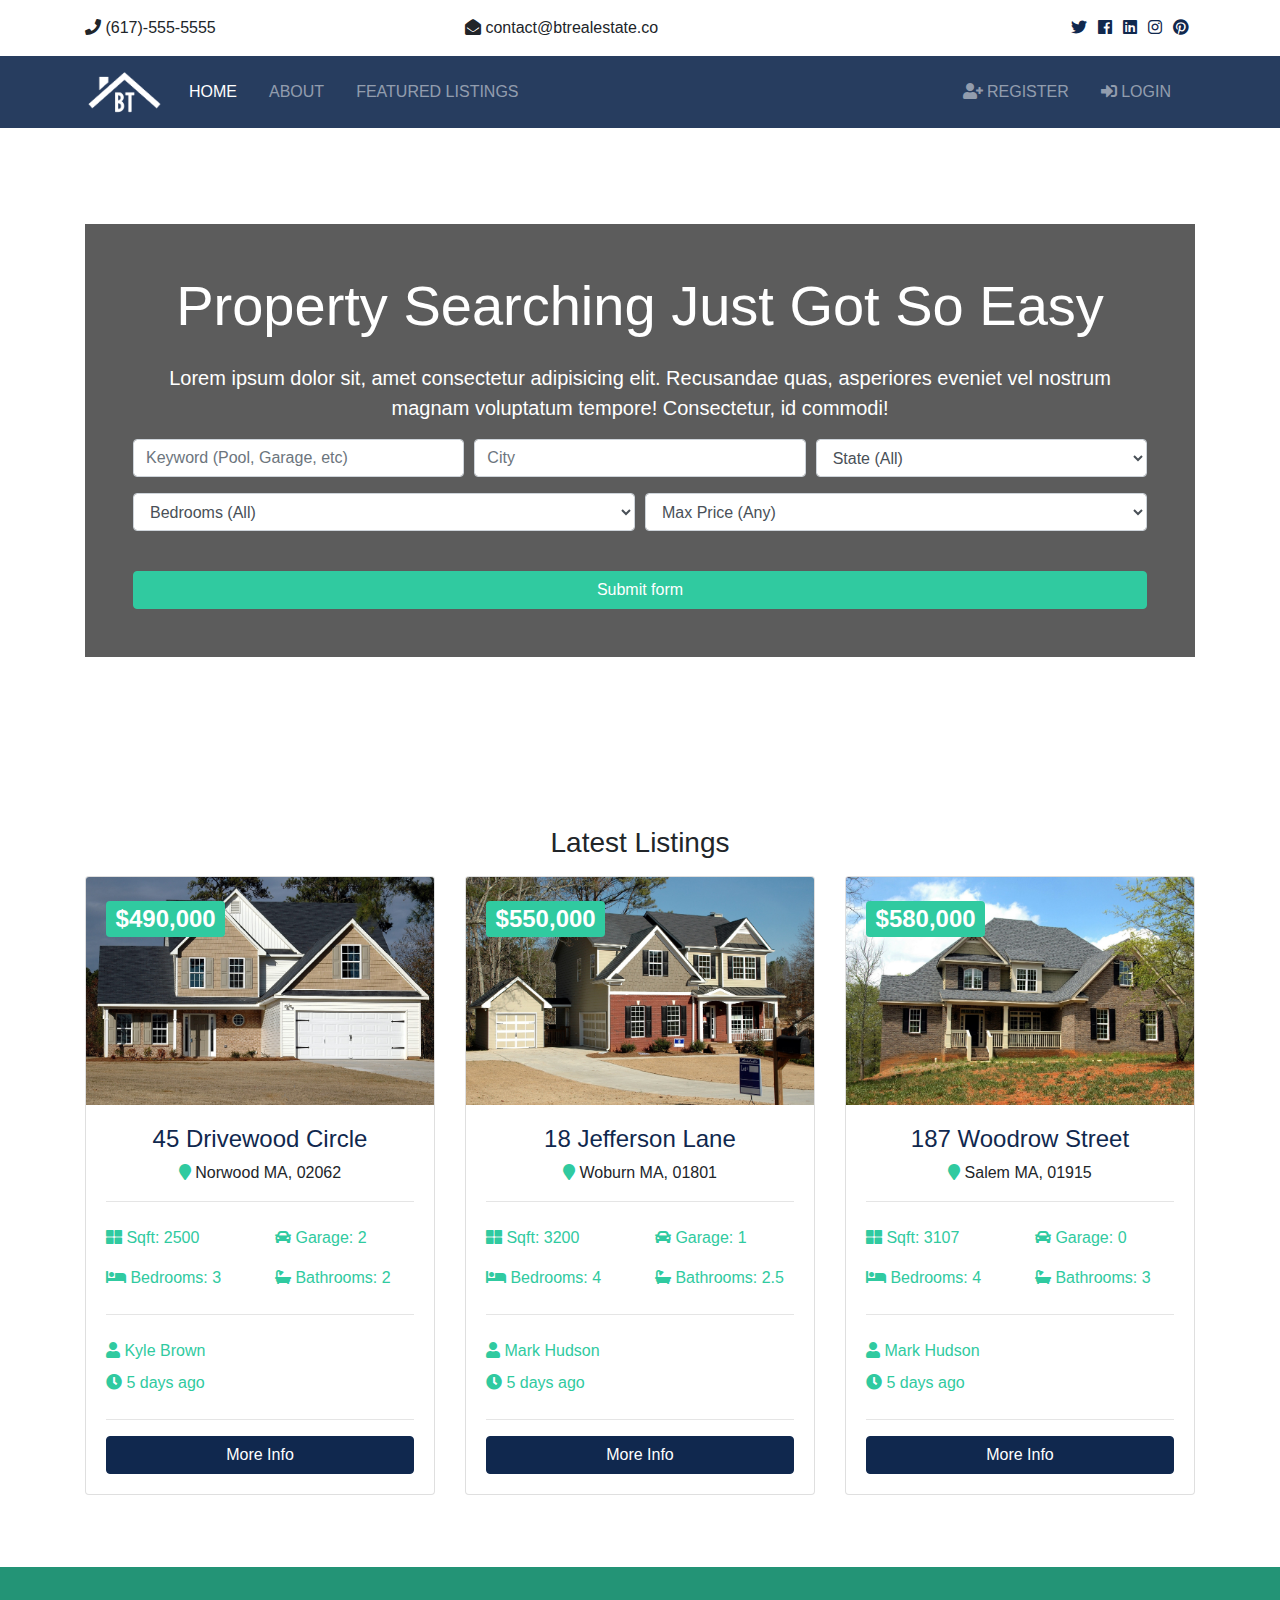
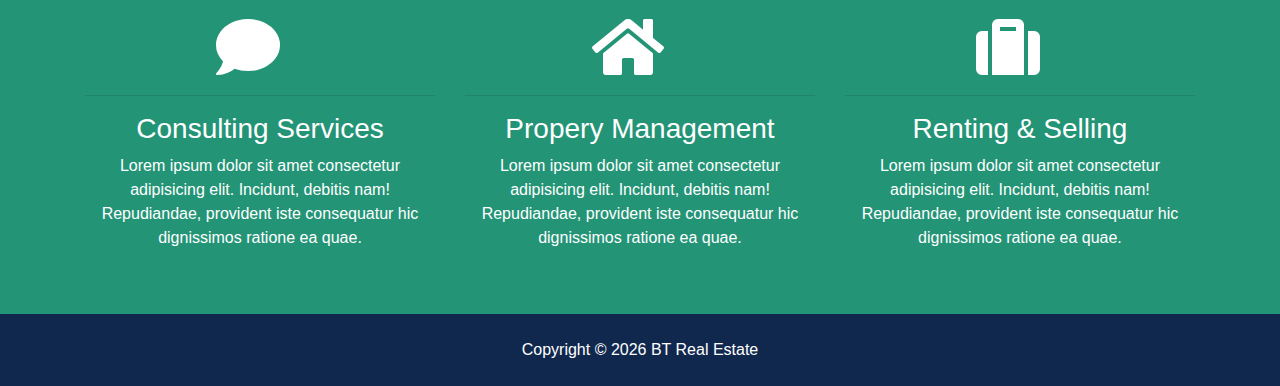
<file: 0.downloaded_template_theme/index.html>
<!DOCTYPE html>
<html lang="en">

<head>
  <meta charset="UTF-8">
  <meta name="viewport" content="width=device-width, initial-scale=1.0">
  <meta http-equiv="X-UA-Compatible" content="ie=edge">
  <!-- Font Awesome -->
  <link rel="stylesheet" href="assets/css/all.css">
  <!-- Bootstrap -->
  <link rel="stylesheet" href="assets/css/bootstrap.css">
  <!-- Custom -->
  <link rel="stylesheet" href="assets/css/style.css">

  <title>BT Real Estate</title>
</head>

<body>
  <!-- Top Bar -->
  <section id="top-bar" class="p-3">
    <div class="container">
      <div class="row">
        <div class="col-md-4">
          <i class="fas fa-phone"></i> (617)-555-5555
        </div>
        <div class="col-md-4">
          <i class="fas fa-envelope-open"></i> contact@btrealestate.co
        </div>
        <div class="col-md-4">
          <div class="social text-right">
            <a href="#">
              <i class="fab fa-twitter"></i>
            </a>
            <a href="#">
              <i class="fab fa-facebook"></i>
            </a>
            <a href="#">
              <i class="fab fa-linkedin"></i>
            </a>
            <a href="#">
              <i class="fab fa-instagram"></i>
            </a>
            <a href="#">
              <i class="fab fa-pinterest"></i>
            </a>
          </div>
        </div>
      </div>
    </div>
  </section>

  <!-- Navbar -->
  <nav class="navbar navbar-expand-lg navbar-dark bg-primary sticky-top">
    <div class="container">
      <a class="navbar-brand" href="index.html">
        <img src="assets/img/logo.png" class="logo" alt="">
      </a>
      <button class="navbar-toggler" type="button" data-toggle="collapse" data-target="#navbarNavAltMarkup">
        <span class="navbar-toggler-icon"></span>
      </button>
      <div class="collapse navbar-collapse" id="navbarNavAltMarkup">
        <ul class="navbar-nav">
          <li class="nav-item active mr-3">
            <a class="nav-link" href="index.html">Home</a>
          </li>
          <li class="nav-item mr-3">
            <a class="nav-link" href="about.html">About</a>
          </li>
          <li class="nav-item mr-3">
            <a class="nav-link" href="listings.html">Featured Listings</a>
          </li>
        </ul>

        <ul class="navbar-nav ml-auto">
          <li class="nav-item mr-3">
            <a class="nav-link" href="register.html">
              <i class="fas fa-user-plus"></i> Register</a>
          </li>
          <li class="nav-item mr-3">
            <a class="nav-link" href="login.html">
              <i class="fas fa-sign-in-alt"></i>

              Login</a>
          </li>
        </ul>
      </div>
    </div>
  </nav>

  <!-- Showcase -->
  <section id="showcase">
    <div class="container text-center">
      <div class="home-search p-5">
        <div class="overlay p-5">
          <h1 class="display-4 mb-4">
            Property Searching Just Got So Easy
          </h1>
          <p class="lead">Lorem ipsum dolor sit, amet consectetur adipisicing elit. Recusandae quas, asperiores eveniet vel nostrum magnam
            voluptatum tempore! Consectetur, id commodi!</p>
          <div class="search">
            <form action="search.html">
              <!-- Form Row 1 -->
              <div class="form-row">
                <div class="col-md-4 mb-3">
                  <label class="sr-only">Keywords</label>
                  <input type="text" name="keywords" class="form-control" placeholder="Keyword (Pool, Garage, etc)">
                </div>

                <div class="col-md-4 mb-3">
                  <label class="sr-only">City</label>
                  <input type="text" name="city" class="form-control" placeholder="City">
                </div>

                <div class="col-md-4 mb-3">
                  <label class="sr-only">State</label>
                  <select name="state" class="form-control">
                    <option selected="true" disabled="disabled">State (All)</option>
                    <option value="AL">Alabama</option>
                    <option value="AK">Alaska</option>
                    <option value="AZ">Arizona</option>
                    <option value="AR">Arkansas</option>
                    <option value="CA">California</option>
                    <option value="CO">Colorado</option>
                    <option value="CT">Connecticut</option>
                    <option value="DE">Delaware</option>
                    <option value="DC">District Of Columbia</option>
                    <option value="FL">Florida</option>
                    <option value="GA">Georgia</option>
                    <option value="HI">Hawaii</option>
                    <option value="ID">Idaho</option>
                    <option value="IL">Illinois</option>
                    <option value="IN">Indiana</option>
                    <option value="IA">Iowa</option>
                    <option value="KS">Kansas</option>
                    <option value="KY">Kentucky</option>
                    <option value="LA">Louisiana</option>
                    <option value="ME">Maine</option>
                    <option value="MD">Maryland</option>
                    <option value="MA">Massachusetts</option>
                    <option value="MI">Michigan</option>
                    <option value="MN">Minnesota</option>
                    <option value="MS">Mississippi</option>
                    <option value="MO">Missouri</option>
                    <option value="MT">Montana</option>
                    <option value="NE">Nebraska</option>
                    <option value="NV">Nevada</option>
                    <option value="NH">New Hampshire</option>
                    <option value="NJ">New Jersey</option>
                    <option value="NM">New Mexico</option>
                    <option value="NY">New York</option>
                    <option value="NC">North Carolina</option>
                    <option value="ND">North Dakota</option>
                    <option value="OH">Ohio</option>
                    <option value="OK">Oklahoma</option>
                    <option value="OR">Oregon</option>
                    <option value="PA">Pennsylvania</option>
                    <option value="RI">Rhode Island</option>
                    <option value="SC">South Carolina</option>
                    <option value="SD">South Dakota</option>
                    <option value="TN">Tennessee</option>
                    <option value="TX">Texas</option>
                    <option value="UT">Utah</option>
                    <option value="VT">Vermont</option>
                    <option value="VA">Virginia</option>
                    <option value="WA">Washington</option>
                    <option value="WV">West Virginia</option>
                    <option value="WI">Wisconsin</option>
                    <option value="WY">Wyoming</option>
                  </select>
                </div>
              </div>
              <!-- Form Row 2 -->
              <div class="form-row">
                <div class="col-md-6 mb-3">
                  <label class="sr-only">Bedrooms</label>
                  <select name="bedrooms" class="form-control">
                    <option selected="true" disabled="disabled">Bedrooms (All)</option>
                    <option value="1">1</option>
                    <option value="2">2</option>
                    <option value="3">3</option>
                    <option value="4">4</option>
                    <option value="5">5</option>
                    <option value="6">6</option>
                    <option value="7">7</option>
                    <option value="8">8</option>
                    <option value="9">9</option>
                    <option value="10">10</option>
                  </select>
                </div>
                <div class="col-md-6 mb-3">
                  <select name="price" class="form-control" id="type">
                    <option selected="true" disabled="disabled">Max Price (Any)</option>
                    <option value="100000">$100,000</option>
                    <option value="200000">$200,000</option>
                    <option value="300000">$300,000</option>
                    <option value="400000">$400,000</option>
                    <option value="500000">$500,000</option>
                    <option value="600000">$600,000</option>
                    <option value="700000">$700,000</option>
                    <option value="800000">$800,000</option>
                    <option value="900000">$900,000</option>
                    <option value="1000000">$1M+</option>
                  </select>
                </div>
              </div>
              <button class="btn btn-secondary btn-block mt-4" type="submit">Submit form</button>
            </form>
          </div>
        </div>
      </div>
    </div>
  </section>

  <!-- Listings -->
  <section id="listings" class="py-5">
    <div class="container">
      <h3 class="text-center mb-3">Latest Listings</h3>
      <div class="row">
        <!-- Listing 1 -->
        <div class="col-md-6 col-lg-4 mb-4">
          <div class="card listing-preview">
            <img class="card-img-top" src="assets/img/homes/home-1.jpg" alt="">
            <div class="card-img-overlay">
              <h2>
                <span class="badge badge-secondary text-white">$490,000</span>
              </h2>
            </div>
            <div class="card-body">
              <div class="listing-heading text-center">
                <h4 class="text-primary">45 Drivewood Circle</h4>
                <p>
                  <i class="fas fa-map-marker text-secondary"></i> Norwood MA, 02062</p>
              </div>
              <hr>
              <div class="row py-2 text-secondary">
                <div class="col-6">
                  <i class="fas fa-th-large"></i> Sqft: 2500</div>
                <div class="col-6">
                  <i class="fas fa-car"></i> Garage: 2</div>
              </div>
              <div class="row py-2 text-secondary">
                <div class="col-6">
                  <i class="fas fa-bed"></i> Bedrooms: 3</div>
                <div class="col-6">
                  <i class="fas fa-bath"></i> Bathrooms: 2</div>
              </div>
              <hr>
              <div class="row py-2 text-secondary">
                <div class="col-6">
                  <i class="fas fa-user"></i> Kyle Brown</div>
              </div>
              <div class="row text-secondary pb-2">
                <div class="col-6">
                  <i class="fas fa-clock"></i> 5 days ago</div>
              </div>
              <hr>
              <a href="listing.html" class="btn btn-primary btn-block">More Info</a>
            </div>
          </div>
        </div>

        <!-- Listing 2 -->
        <div class="col-md-6 col-lg-4 mb-4">
          <div class="card listing-preview">
            <img class="card-img-top" src="assets/img/homes/home-2.jpg" alt="">
            <div class="card-img-overlay">
              <h2>
                <span class="badge badge-secondary text-white">$550,000</span>
              </h2>
            </div>
            <div class="card-body">
              <div class="listing-heading text-center">
                <h4 class="text-primary">18 Jefferson Lane</h4>
                <p>
                  <i class="fas fa-map-marker text-secondary"></i> Woburn MA, 01801</p>
              </div>
              <hr>
              <div class="row py-2 text-secondary">
                <div class="col-6">
                  <i class="fas fa-th-large"></i> Sqft: 3200</div>
                <div class="col-6">
                  <i class="fas fa-car"></i> Garage: 1</div>
              </div>
              <div class="row py-2 text-secondary">
                <div class="col-6">
                  <i class="fas fa-bed"></i> Bedrooms: 4</div>
                <div class="col-6">
                  <i class="fas fa-bath"></i> Bathrooms: 2.5</div>
              </div>
              <hr>
              <div class="row py-2 text-secondary">
                <div class="col-6">
                  <i class="fas fa-user"></i> Mark Hudson</div>
              </div>
              <div class="row text-secondary pb-2">
                <div class="col-6">
                  <i class="fas fa-clock"></i> 5 days ago</div>
              </div>
              <hr>
              <a href="listing.html" class="btn btn-primary btn-block">More Info</a>
            </div>
          </div>
        </div>

        <!-- Listing 3 -->
        <div class="col-md-6 col-lg-4 mb-4">
          <div class="card listing-preview">
            <img class="card-img-top" src="assets/img/homes/home-3.jpg" alt="">
            <div class="card-img-overlay">
              <h2>
                <span class="badge badge-secondary text-white">$580,000</span>
              </h2>
            </div>
            <div class="card-body">
              <div class="listing-heading text-center">
                <h4 class="text-primary">187 Woodrow Street</h4>
                <p>
                  <i class="fas fa-map-marker text-secondary"></i> Salem MA, 01915</p>
              </div>
              <hr>
              <div class="row py-2 text-secondary">
                <div class="col-6">
                  <i class="fas fa-th-large"></i> Sqft: 3107</div>
                <div class="col-6">
                  <i class="fas fa-car"></i> Garage: 0</div>
              </div>
              <div class="row py-2 text-secondary">
                <div class="col-6">
                  <i class="fas fa-bed"></i> Bedrooms: 4</div>
                <div class="col-6">
                  <i class="fas fa-bath"></i> Bathrooms: 3</div>
              </div>
              <hr>
              <div class="row py-2 text-secondary">
                <div class="col-6">
                  <i class="fas fa-user"></i> Mark Hudson</div>
              </div>
              <div class="row text-secondary pb-2">
                <div class="col-6">
                  <i class="fas fa-clock"></i> 5 days ago</div>
              </div>
              <hr>
              <a href="listing.html" class="btn btn-primary btn-block">More Info</a>
            </div>
          </div>
        </div>

      </div>
    </div>
  </section>

  <section id="services" class="py-5 bg-secondary text-white">
    <div class="container">
      <div class="row text-center">
        <div class="col-md-4">
          <i class="fas fa-comment fa-4x mr-4"></i>
          <hr>
          <h3>Consulting Services</h3>
          <p>Lorem ipsum dolor sit amet consectetur adipisicing elit. Incidunt, debitis nam! Repudiandae, provident iste consequatur
            hic dignissimos ratione ea quae.</p>
        </div>
        <div class="col-md-4">
          <i class="fas fa-home fa-4x mr-4"></i>
          <hr>
          <h3>Propery Management</h3>
          <p>Lorem ipsum dolor sit amet consectetur adipisicing elit. Incidunt, debitis nam! Repudiandae, provident iste consequatur
            hic dignissimos ratione ea quae.</p>
        </div>
        <div class="col-md-4">
          <i class="fas fa-suitcase fa-4x mr-4"></i>
          <hr>
          <h3>Renting & Selling</h3>
          <p>Lorem ipsum dolor sit amet consectetur adipisicing elit. Incidunt, debitis nam! Repudiandae, provident iste consequatur
            hic dignissimos ratione ea quae.</p>
        </div>
      </div>
    </div>
  </section>

  <!-- Footer -->
  <footer id="main-footer" class="py-4 bg-primary text-white text-center">
    Copyright &copy;
    <span class="year"></span> BT Real Estate
  </footer>

  <script src="assets/js/jquery-3.3.1.min.js "></script>
  <script src="assets/js/bootstrap.bundle.min.js "></script>
  <script src="assets/js/main.js "></script>
</body>

</html>
</file>
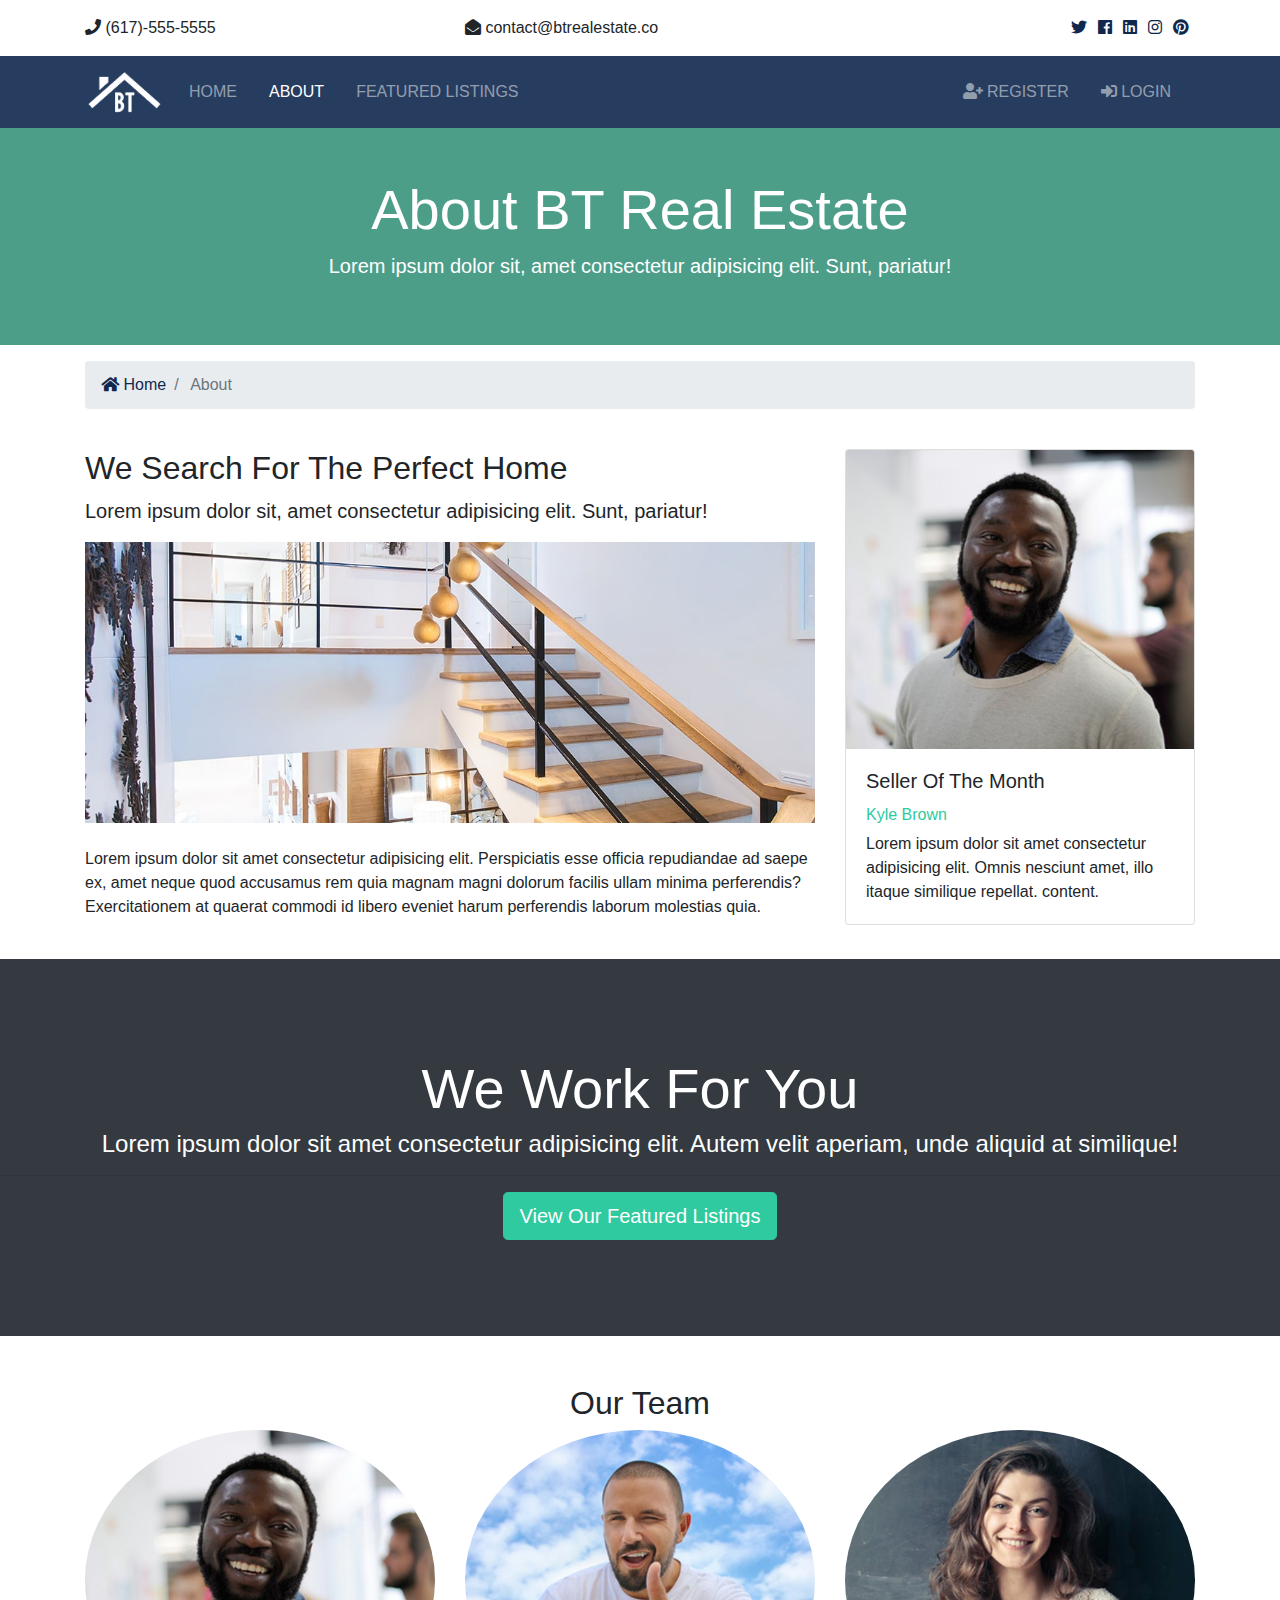
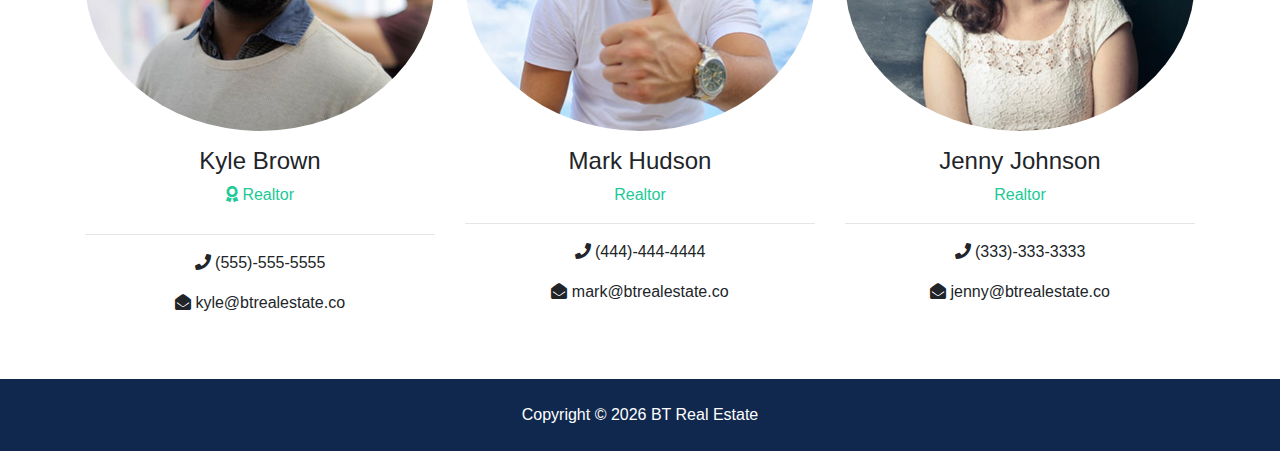
<file: 0.downloaded_template_theme/about.html>
<!DOCTYPE html>
<html lang="en">

<head>
  <meta charset="UTF-8">
  <meta name="viewport" content="width=device-width, initial-scale=1.0">
  <meta http-equiv="X-UA-Compatible" content="ie=edge">
  <!-- Font Awesome -->
  <link rel="stylesheet" href="assets/css/all.css">
  <!-- Bootstrap -->
  <link rel="stylesheet" href="assets/css/bootstrap.css">
  <!-- Custom -->
  <link rel="stylesheet" href="assets/css/style.css">

  <title>BT Real Estate</title>
</head>

<body>
  <!-- Top Bar -->
  <section id="top-bar" class="p-3">
    <div class="container">
      <div class="row">
        <div class="col-md-4">
          <i class="fas fa-phone"></i> (617)-555-5555
        </div>
        <div class="col-md-4">
          <i class="fas fa-envelope-open"></i> contact@btrealestate.co
        </div>
        <div class="col-md-4">
          <div class="social text-right">
            <a href="#">
              <i class="fab fa-twitter"></i>
            </a>
            <a href="#">
              <i class="fab fa-facebook"></i>
            </a>
            <a href="#">
              <i class="fab fa-linkedin"></i>
            </a>
            <a href="#">
              <i class="fab fa-instagram"></i>
            </a>
            <a href="#">
              <i class="fab fa-pinterest"></i>
            </a>
          </div>
        </div>
      </div>
    </div>
  </section>

  <!-- Navbar -->
  <nav class="navbar navbar-expand-lg navbar-dark bg-primary sticky-top">
    <div class="container">
      <a class="navbar-brand" href="index.html">
        <img src="assets/img/logo.png" class="logo" alt="">
      </a>
      <button class="navbar-toggler" type="button" data-toggle="collapse" data-target="#navbarNavAltMarkup">
        <span class="navbar-toggler-icon"></span>
      </button>
      <div class="collapse navbar-collapse" id="navbarNavAltMarkup">
        <ul class="navbar-nav">
          <li class="nav-item mr-3">
            <a class="nav-link" href="index.html">Home</a>
          </li>
          <li class="nav-item active mr-3">
            <a class="nav-link" href="about.html">About</a>
          </li>
          <li class="nav-item mr-3">
            <a class="nav-link" href="listings.html">Featured Listings</a>
          </li>
        </ul>

        <ul class="navbar-nav ml-auto">
          <li class="nav-item mr-3">
            <a class="nav-link" href="register.html">
              <i class="fas fa-user-plus"></i> Register</a>
          </li>
          <li class="nav-item mr-3">
            <a class="nav-link" href="login.html">
              <i class="fas fa-sign-in-alt"></i>

              Login</a>
          </li>
        </ul>
      </div>
    </div>
  </nav>

  <section id="showcase-inner" class="py-5 text-white">
    <div class="container">
      <div class="row text-center">
        <div class="col-md-12">
          <h1 class="display-4">About BT Real Estate</h1>
          <p class="lead">Lorem ipsum dolor sit, amet consectetur adipisicing elit. Sunt, pariatur!</p>
        </div>
      </div>
    </div>
  </section>

  <!-- Breadcrumb -->
  <section id="bc" class="mt-3">
    <div class="container">
      <nav aria-label="breadcrumb">
        <ol class="breadcrumb">
          <li class="breadcrumb-item">
            <a href="index.html">
              <i class="fas fa-home"></i> Home</a>
          </li>
          <li class="breadcrumb-item active"> About</li>
        </ol>
      </nav>
    </div>
  </section>

  <section id="about" class="py-4">
    <div class="container">
      <div class="row">
        <div class="col-md-8">
          <h2>We Search For The Perfect Home</h2>
          <p class="lead">Lorem ipsum dolor sit, amet consectetur adipisicing elit. Sunt, pariatur!</p>
          <img src="assets/img/about.jpg" alt="">
          <p class="mt-4">Lorem ipsum dolor sit amet consectetur adipisicing elit. Perspiciatis esse officia repudiandae ad saepe ex, amet
            neque quod accusamus rem quia magnam magni dolorum facilis ullam minima perferendis? Exercitationem at quaerat
            commodi id libero eveniet harum perferendis laborum molestias quia.</p>
        </div>
        <div class="col-md-4">
          <div class="card">
            <img class="card-img-top" src="assets/img/realtors/kyle.jpg" alt="Seller of the month">
            <div class="card-body">
              <h5 class="card-title">Seller Of The Month</h5>
              <h6 class="text-secondary">Kyle Brown</h6>
              <p class="card-text">Lorem ipsum dolor sit amet consectetur adipisicing elit. Omnis nesciunt amet, illo itaque similique repellat.
                content.
              </p>
            </div>
          </div>
        </div>
      </div>
    </div>
  </section>

  <!-- Work -->
  <section id="work" class="bg-dark text-white text-center">
    <h2 class="display-4">We Work For You</h2>
    <h4>Lorem ipsum dolor sit amet consectetur adipisicing elit. Autem velit aperiam, unde aliquid at similique!</h4>
    <hr>
    <a href="listings.html" class="btn btn-secondary text-white btn-lg">View Our Featured Listings</a>
  </section>

  <!-- Team -->
  <section id="team" class="py-5">
    <div class="container">
      <h2 class="text-center">Our Team</h2>
      <div class="row text-center">
        <div class="col-md-4">
          <img src="assets/img/realtors/kyle.jpg" alt="" class="rounded-circle mb-3">
          <h4>Kyle Brown</h4>
          <p class="text-success">
            <i class="fas fa-award text-success mb-3"></i> Realtor</p>
          <hr>
          <p>
            <i class="fas fa-phone"></i> (555)-555-5555</p>
          <p>
            <i class="fas fa-envelope-open"></i> kyle@btrealestate.co</p>
        </div>

        <div class="col-md-4">
          <img src="assets/img/realtors/mark.jpg" alt="" class="rounded-circle mb-3">
          <h4>Mark Hudson</h4>
          <p class="text-success">Realtor</p>
          <hr>
          <p>
            <i class="fas fa-phone"></i> (444)-444-4444</p>
          <p>
            <i class="fas fa-envelope-open"></i> mark@btrealestate.co</p>
        </div>

        <div class="col-md-4">
          <img src="assets/img/realtors/jenny.jpg" alt="" class="rounded-circle mb-3">
          <h4>Jenny Johnson</h4>
          <p class="text-success">Realtor</p>
          <hr>
          <p>
            <i class="fas fa-phone"></i> (333)-333-3333</p>
          <p>
            <i class="fas fa-envelope-open"></i> jenny@btrealestate.co</p>
        </div>
      </div>
    </div>
  </section>

  <!-- Footer -->
  <footer id="main-footer" class="py-4 bg-primary text-white text-center">
    Copyright &copy;
    <span class="year"></span> BT Real Estate
  </footer>

  <script src="assets/js/jquery-3.3.1.min.js "></script>
  <script src="assets/js/bootstrap.bundle.min.js "></script>
  <script src="assets/js/main.js "></script>
</body>

</html>
</file>
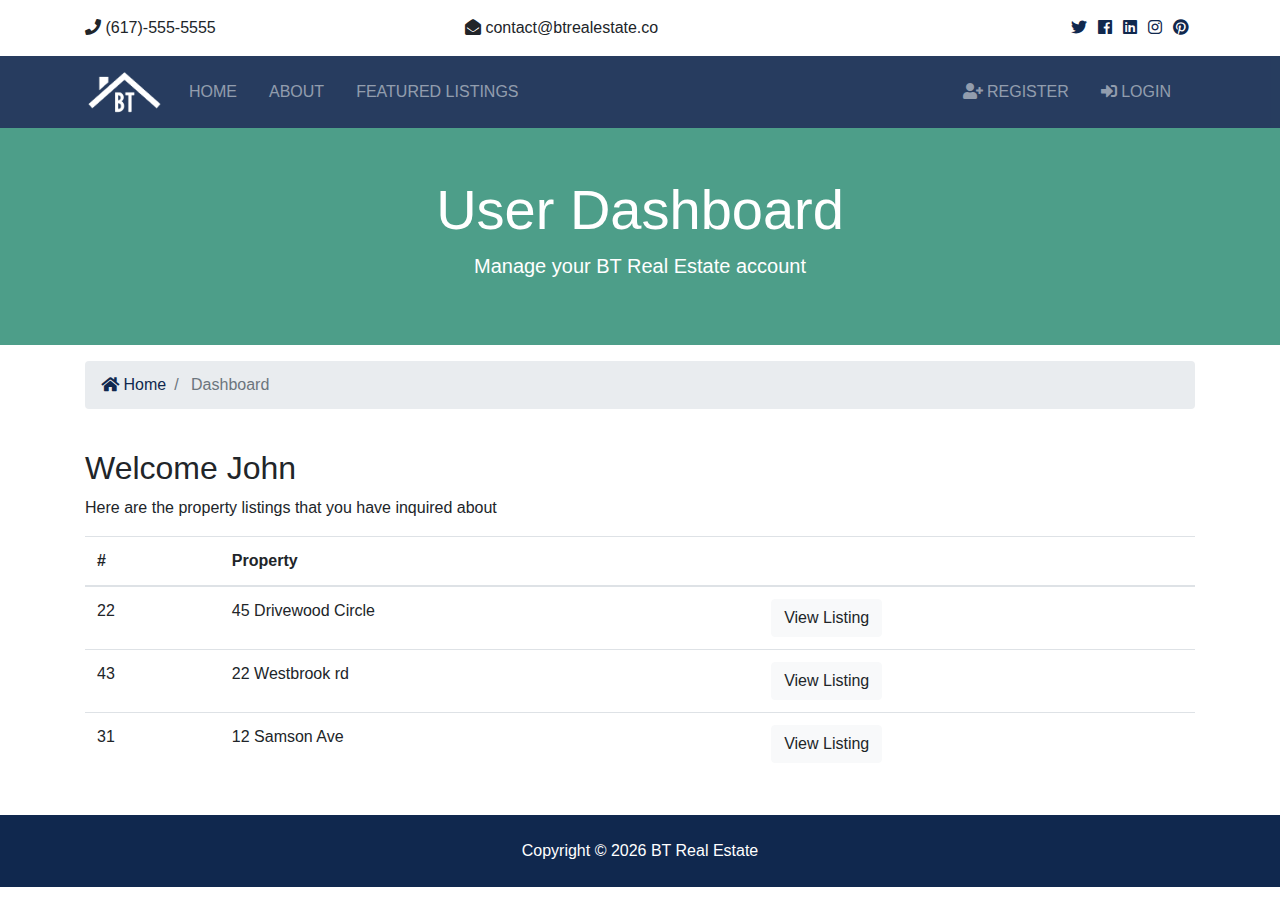
<file: 0.downloaded_template_theme/dashboard.html>
<!DOCTYPE html>
<html lang="en">

<head>
  <meta charset="UTF-8">
  <meta name="viewport" content="width=device-width, initial-scale=1.0">
  <meta http-equiv="X-UA-Compatible" content="ie=edge">
  <!-- Font Awesome -->
  <link rel="stylesheet" href="assets/css/all.css">
  <!-- Bootstrap -->
  <link rel="stylesheet" href="assets/css/bootstrap.css">
  <!-- Custom -->
  <link rel="stylesheet" href="assets/css/style.css">

  <title>BT Real Estate</title>
</head>

<body>
  <!-- Top Bar -->
  <section id="top-bar" class="p-3">
    <div class="container">
      <div class="row">
        <div class="col-md-4">
          <i class="fas fa-phone"></i> (617)-555-5555
        </div>
        <div class="col-md-4">
          <i class="fas fa-envelope-open"></i> contact@btrealestate.co
        </div>
        <div class="col-md-4">
          <div class="social text-right">
            <a href="#">
              <i class="fab fa-twitter"></i>
            </a>
            <a href="#">
              <i class="fab fa-facebook"></i>
            </a>
            <a href="#">
              <i class="fab fa-linkedin"></i>
            </a>
            <a href="#">
              <i class="fab fa-instagram"></i>
            </a>
            <a href="#">
              <i class="fab fa-pinterest"></i>
            </a>
          </div>
        </div>
      </div>
    </div>
  </section>

  <!-- Navbar -->
  <nav class="navbar navbar-expand-lg navbar-dark bg-primary sticky-top">
    <div class="container">
      <a class="navbar-brand" href="index.html">
        <img src="assets/img/logo.png" class="logo" alt="">
      </a>
      <button class="navbar-toggler" type="button" data-toggle="collapse" data-target="#navbarNavAltMarkup">
        <span class="navbar-toggler-icon"></span>
      </button>
      <div class="collapse navbar-collapse" id="navbarNavAltMarkup">
        <ul class="navbar-nav">
          <li class="nav-item mr-3">
            <a class="nav-link" href="index.html">Home</a>
          </li>
          <li class="nav-item mr-3">
            <a class="nav-link" href="about.html">About</a>
          </li>
          <li class="nav-item mr-3">
            <a class="nav-link" href="listings.html">Featured Listings</a>
          </li>
        </ul>

        <ul class="navbar-nav ml-auto">
          <li class="nav-item mr-3">
            <a class="nav-link" href="register.html">
              <i class="fas fa-user-plus"></i> Register</a>
          </li>
          <li class="nav-item mr-3">
            <a class="nav-link" href="login.html">
              <i class="fas fa-sign-in-alt"></i>

              Login</a>
          </li>
        </ul>
      </div>
    </div>
  </nav>

  <section id="showcase-inner" class="py-5 text-white">
    <div class="container">
      <div class="row text-center">
        <div class="col-md-12">
          <h1 class="display-4">User Dashboard</h1>
          <p class="lead">Manage your BT Real Estate account</p>
        </div>
      </div>
    </div>
  </section>

  <!-- Breadcrumb -->
  <section id="bc" class="mt-3">
    <div class="container">
      <nav aria-label="breadcrumb">
        <ol class="breadcrumb">
          <li class="breadcrumb-item">
            <a href="index.html">
              <i class="fas fa-home"></i> Home</a>
          </li>
          <li class="breadcrumb-item active"> Dashboard</li>
        </ol>
      </nav>
    </div>
  </section>

  <section id="dashboard" class="py-4">
    <div class="container">
      <div class="row">
        <div class="col-md-12">
          <h2>Welcome John</h2>
          <p>Here are the property listings that you have inquired about</p>
          <table class="table">
            <thead>
              <tr>
                <th scope="col">#</th>
                <th scope="col">Property</th>
                <th></th>
              </tr>
            </thead>
            <tbody>
              <tr>
                <td>22</td>
                <td>45 Drivewood Circle</td>
                <td>
                  <a class="btn btn-light" href="#">View Listing</a>
                </td>
              </tr>
              <tr>
                <td>43</td>
                <td>22 Westbrook rd</td>
                <td>
                  <a class="btn btn-light" href="#">View Listing</a>
                </td>
              </tr>
              <tr>
                <td>31</td>
                <td>12 Samson Ave</td>
                <td>
                  <a class="btn btn-light" href="#">View Listing</a>
                </td>
              </tr>
            </tbody>
          </table>
        </div>
      </div>
    </div>
  </section>

  <!-- Footer -->
  <footer id="main-footer" class="py-4 bg-primary text-white text-center">
    Copyright &copy;
    <span class="year"></span> BT Real Estate
  </footer>

  <script src="assets/js/jquery-3.3.1.min.js "></script>
  <script src="assets/js/bootstrap.bundle.min.js "></script>
  <script src="assets/js/main.js "></script>
</body>

</html>
</file>
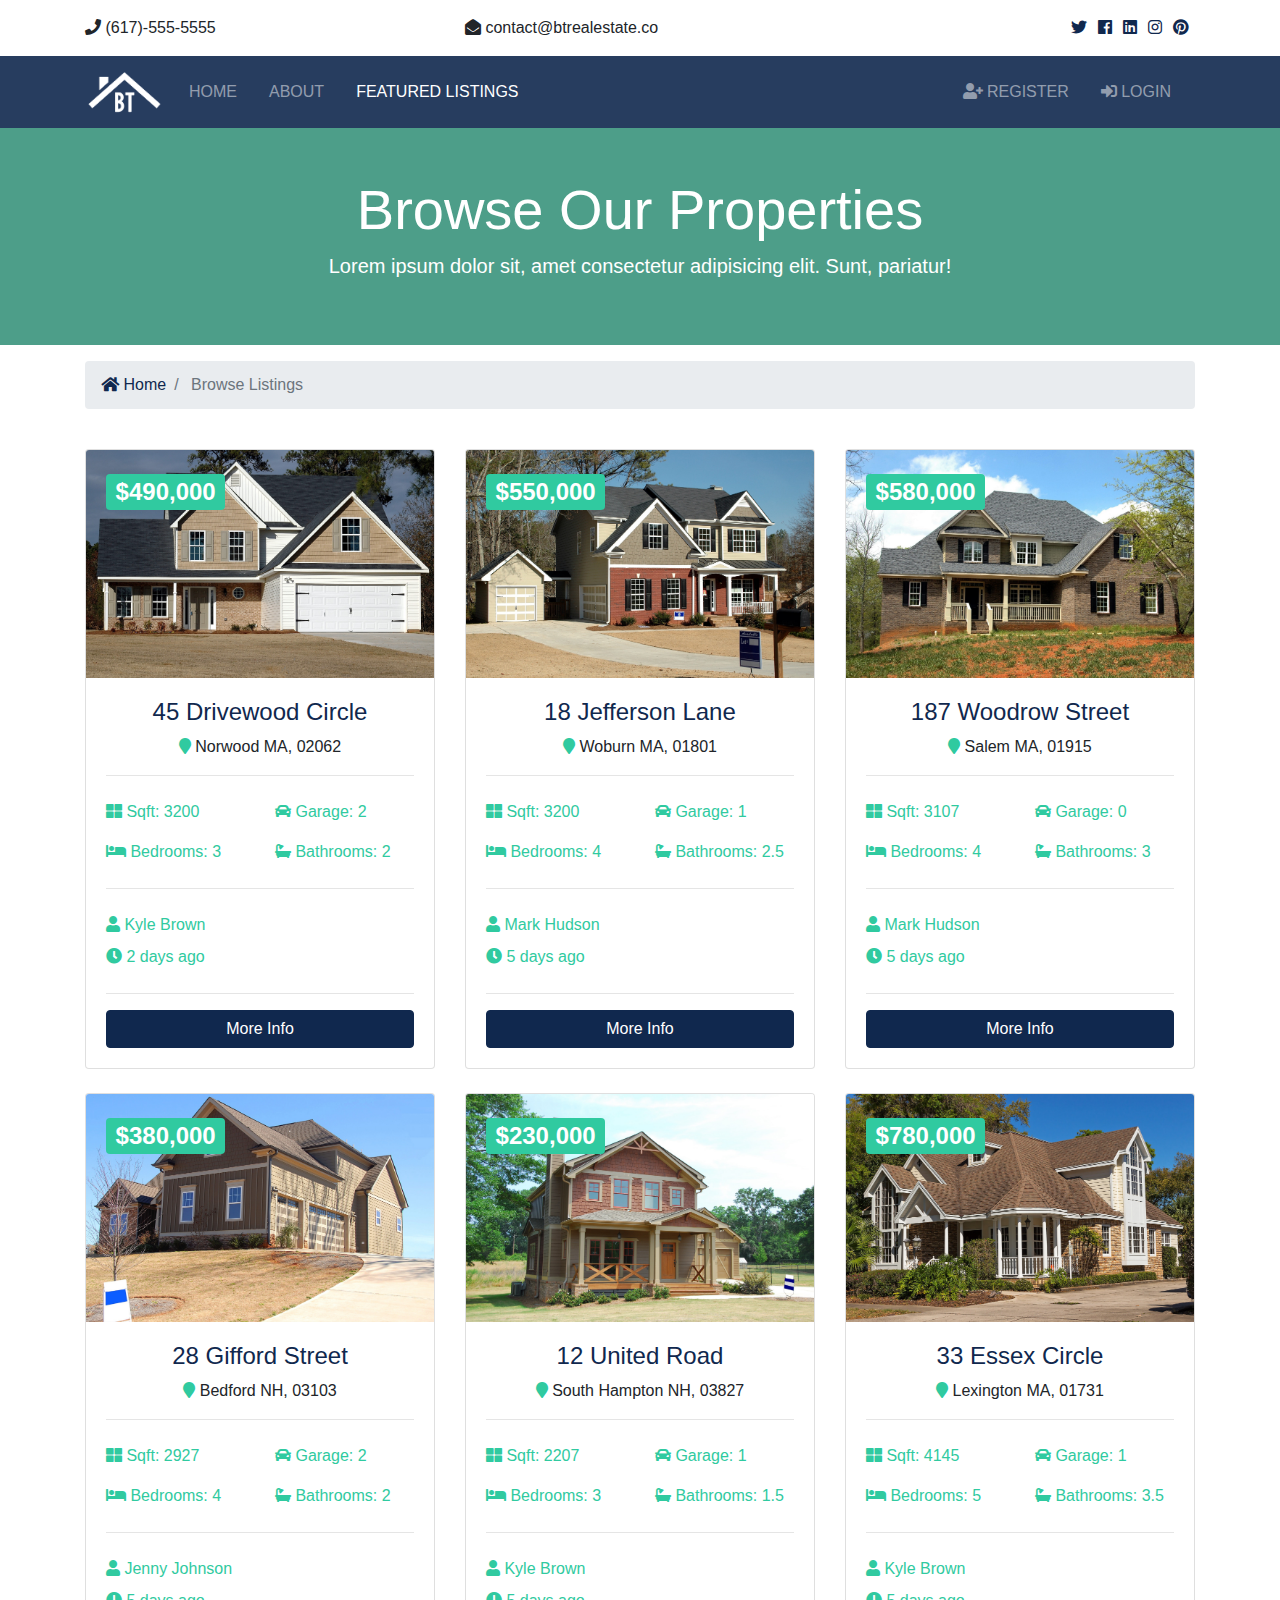
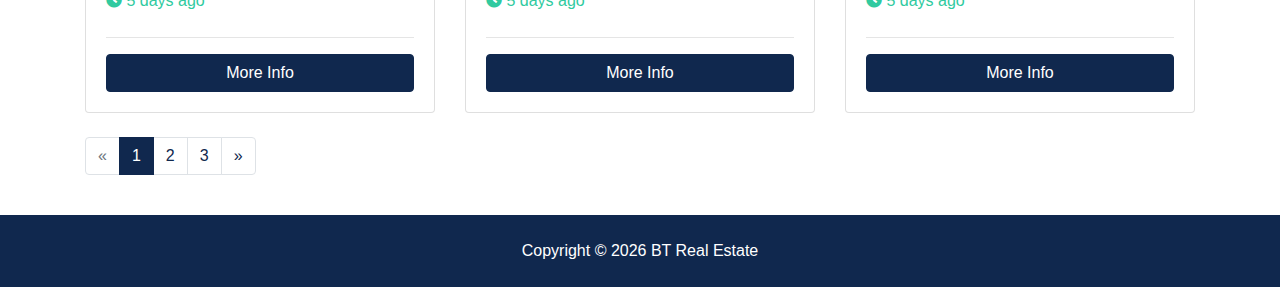
<file: 0.downloaded_template_theme/listings.html>
<!DOCTYPE html>
<html lang="en">

<head>
  <meta charset="UTF-8">
  <meta name="viewport" content="width=device-width, initial-scale=1.0">
  <meta http-equiv="X-UA-Compatible" content="ie=edge">
  <!-- Font Awesome -->
  <link rel="stylesheet" href="assets/css/all.css">
  <!-- Bootstrap -->
  <link rel="stylesheet" href="assets/css/bootstrap.css">
  <!-- Custom -->
  <link rel="stylesheet" href="assets/css/style.css">

  <title>BT Real Estate</title>
</head>

<body>
  <!-- Top Bar -->
  <section id="top-bar" class="p-3">
    <div class="container">
      <div class="row">
        <div class="col-md-4">
          <i class="fas fa-phone"></i> (617)-555-5555
        </div>
        <div class="col-md-4">
          <i class="fas fa-envelope-open"></i> contact@btrealestate.co
        </div>
        <div class="col-md-4">
          <div class="social text-right">
            <a href="#">
              <i class="fab fa-twitter"></i>
            </a>
            <a href="#">
              <i class="fab fa-facebook"></i>
            </a>
            <a href="#">
              <i class="fab fa-linkedin"></i>
            </a>
            <a href="#">
              <i class="fab fa-instagram"></i>
            </a>
            <a href="#">
              <i class="fab fa-pinterest"></i>
            </a>
          </div>
        </div>
      </div>
    </div>
  </section>

  <!-- Navbar -->
  <nav class="navbar navbar-expand-lg navbar-dark bg-primary sticky-top">
    <div class="container">
      <a class="navbar-brand" href="index.html">
        <img src="assets/img/logo.png" class="logo" alt="">
      </a>
      <button class="navbar-toggler" type="button" data-toggle="collapse" data-target="#navbarNavAltMarkup">
        <span class="navbar-toggler-icon"></span>
      </button>
      <div class="collapse navbar-collapse" id="navbarNavAltMarkup">
        <ul class="navbar-nav">
          <li class="nav-item mr-3">
            <a class="nav-link" href="index.html">Home</a>
          </li>
          <li class="nav-item mr-3">
            <a class="nav-link" href="about.html">About</a>
          </li>
          <li class="nav-item active mr-3">
            <a class="nav-link" href="listings.html">Featured Listings</a>
          </li>
        </ul>

        <ul class="navbar-nav ml-auto">
          <li class="nav-item mr-3">
            <a class="nav-link" href="register.html">
              <i class="fas fa-user-plus"></i> Register</a>
          </li>
          <li class="nav-item mr-3">
            <a class="nav-link" href="login.html">
              <i class="fas fa-sign-in-alt"></i>

              Login</a>
          </li>
        </ul>
      </div>
    </div>
  </nav>

  <section id="showcase-inner" class="py-5 text-white">
    <div class="container">
      <div class="row text-center">
        <div class="col-md-12">
          <h1 class="display-4">Browse Our Properties</h1>
          <p class="lead">Lorem ipsum dolor sit, amet consectetur adipisicing elit. Sunt, pariatur!</p>
        </div>
      </div>
    </div>
  </section>

  <!-- Breadcrumb -->
  <section id="bc" class="mt-3">
    <div class="container">
      <nav aria-label="breadcrumb">
        <ol class="breadcrumb">
          <li class="breadcrumb-item">
            <a href="index.html">
              <i class="fas fa-home"></i> Home</a>
          </li>
          <li class="breadcrumb-item active"> Browse Listings</li>
        </ol>
      </nav>
    </div>
  </section>

  <!-- Listings -->
  <section id="listings" class="py-4">
    <div class="container">
      <div class="row">

        <!-- Listing 1 -->
        <div class="col-md-6 col-lg-4 mb-4">
          <div class="card listing-preview">
            <img class="card-img-top" src="assets/img/homes/home-1.jpg" alt="">
            <div class="card-img-overlay">
              <h2>
                <span class="badge badge-secondary text-white">$490,000</span>
              </h2>
            </div>
            <div class="card-body">
              <div class="listing-heading text-center">
                <h4 class="text-primary">45 Drivewood Circle</h4>
                <p>
                  <i class="fas fa-map-marker text-secondary"></i> Norwood MA, 02062</p>
              </div>
              <hr>
              <div class="row py-2 text-secondary">
                <div class="col-6">
                  <i class="fas fa-th-large"></i> Sqft: 3200</div>
                <div class="col-6">
                  <i class="fas fa-car"></i> Garage: 2</div>
              </div>
              <div class="row py-2 text-secondary">
                <div class="col-6">
                  <i class="fas fa-bed"></i> Bedrooms: 3</div>
                <div class="col-6">
                  <i class="fas fa-bath"></i> Bathrooms: 2</div>
              </div>
              <hr>
              <div class="row py-2 text-secondary">
                <div class="col-12">
                  <i class="fas fa-user"></i> Kyle Brown</div>
              </div>
              <div class="row text-secondary pb-2">
                <div class="col-6">
                  <i class="fas fa-clock"></i> 2 days ago</div>
              </div>
              <hr>
              <a href="listing.html" class="btn btn-primary btn-block">More Info</a>
            </div>
          </div>
        </div>

        <!-- Listing 2 -->
        <div class="col-md-6 col-lg-4 mb-4">
          <div class="card listing-preview">
            <img class="card-img-top" src="assets/img/homes/home-2.jpg" alt="">
            <div class="card-img-overlay">
              <h2>
                <span class="badge badge-secondary text-white">$550,000</span>
              </h2>
            </div>
            <div class="card-body">
              <div class="listing-heading text-center">
                <h4 class="text-primary">18 Jefferson Lane</h4>
                <p>
                  <i class="fas fa-map-marker text-secondary"></i> Woburn MA, 01801</p>
              </div>
              <hr>
              <div class="row py-2 text-secondary">
                <div class="col-6">
                  <i class="fas fa-th-large"></i> Sqft: 3200</div>
                <div class="col-6">
                  <i class="fas fa-car"></i> Garage: 1</div>
              </div>
              <div class="row py-2 text-secondary">
                <div class="col-6">
                  <i class="fas fa-bed"></i> Bedrooms: 4</div>
                <div class="col-6">
                  <i class="fas fa-bath"></i> Bathrooms: 2.5</div>
              </div>
              <hr>
              <div class="row py-2 text-secondary">
                <div class="col-6">
                  <i class="fas fa-user"></i> Mark Hudson</div>
              </div>
              <div class="row text-secondary pb-2">
                <div class="col-6">
                  <i class="fas fa-clock"></i> 5 days ago</div>
              </div>
              <hr>
              <a href="listing.html" class="btn btn-primary btn-block">More Info</a>
            </div>
          </div>
        </div>

        <!-- Listing 3 -->
        <div class="col-md-6 col-lg-4 mb-4">
          <div class="card listing-preview">
            <img class="card-img-top" src="assets/img/homes/home-3.jpg" alt="">
            <div class="card-img-overlay">
              <h2>
                <span class="badge badge-secondary text-white">$580,000</span>
              </h2>
            </div>
            <div class="card-body">
              <div class="listing-heading text-center">
                <h4 class="text-primary">187 Woodrow Street</h4>
                <p>
                  <i class="fas fa-map-marker text-secondary"></i> Salem MA, 01915</p>
              </div>
              <hr>
              <div class="row py-2 text-secondary">
                <div class="col-6">
                  <i class="fas fa-th-large"></i> Sqft: 3107</div>
                <div class="col-6">
                  <i class="fas fa-car"></i> Garage: 0</div>
              </div>
              <div class="row py-2 text-secondary">
                <div class="col-6">
                  <i class="fas fa-bed"></i> Bedrooms: 4</div>
                <div class="col-6">
                  <i class="fas fa-bath"></i> Bathrooms: 3</div>
              </div>
              <hr>
              <div class="row py-2 text-secondary">
                <div class="col-6">
                  <i class="fas fa-user"></i> Mark Hudson</div>
              </div>
              <div class="row text-secondary pb-2">
                <div class="col-6">
                  <i class="fas fa-clock"></i> 5 days ago</div>
              </div>
              <hr>
              <a href="listing.html" class="btn btn-primary btn-block">More Info</a>
            </div>
          </div>
        </div>

        <!-- Listing 4 -->
        <div class="col-md-6 col-lg-4 mb-4">
          <div class="card listing-preview">
            <img class="card-img-top" src="assets/img/homes/home-4.jpg" alt="">
            <div class="card-img-overlay">
              <h2>
                <span class="badge badge-secondary text-white">$380,000</span>
              </h2>
            </div>
            <div class="card-body">
              <div class="listing-heading text-center">
                <h4 class="text-primary">28 Gifford Street</h4>
                <p>
                  <i class="fas fa-map-marker text-secondary"></i> Bedford NH, 03103</p>
              </div>
              <hr>
              <div class="row py-2 text-secondary">
                <div class="col-6">
                  <i class="fas fa-th-large"></i> Sqft: 2927</div>
                <div class="col-6">
                  <i class="fas fa-car"></i> Garage: 2</div>
              </div>
              <div class="row py-2 text-secondary">
                <div class="col-6">
                  <i class="fas fa-bed"></i> Bedrooms: 4</div>
                <div class="col-6">
                  <i class="fas fa-bath"></i> Bathrooms: 2</div>
              </div>
              <hr>
              <div class="row py-2 text-secondary">
                <div class="col-6">
                  <i class="fas fa-user"></i> Jenny Johnson</div>
              </div>
              <div class="row text-secondary pb-2">
                <div class="col-6">
                  <i class="fas fa-clock"></i> 5 days ago</div>
              </div>
              <hr>
              <a href="listing.html" class="btn btn-primary btn-block">More Info</a>
            </div>
          </div>
        </div>

        <!-- Listing 5 -->
        <div class="col-md-6 col-lg-4 mb-4">
          <div class="card listing-preview">
            <img class="card-img-top" src="assets/img/homes/home-5.jpg" alt="">
            <div class="card-img-overlay">
              <h2>
                <span class="badge badge-secondary text-white">$230,000</span>
              </h2>
            </div>
            <div class="card-body">
              <div class="listing-heading text-center">
                <h4 class="text-primary">12 United Road</h4>
                <p>
                  <i class="fas fa-map-marker text-secondary"></i> South Hampton NH, 03827</p>
              </div>
              <hr>
              <div class="row py-2 text-secondary">
                <div class="col-6">
                  <i class="fas fa-th-large"></i> Sqft: 2207</div>
                <div class="col-6">
                  <i class="fas fa-car"></i> Garage: 1</div>
              </div>
              <div class="row py-2 text-secondary">
                <div class="col-6">
                  <i class="fas fa-bed"></i> Bedrooms: 3</div>
                <div class="col-6">
                  <i class="fas fa-bath"></i> Bathrooms: 1.5</div>
              </div>
              <hr>
              <div class="row py-2 text-secondary">
                <div class="col-6">
                  <i class="fas fa-user"></i> Kyle Brown</div>
              </div>
              <div class="row text-secondary pb-2">
                <div class="col-6">
                  <i class="fas fa-clock"></i> 5 days ago</div>
              </div>
              <hr>
              <a href="listing.html" class="btn btn-primary btn-block">More Info</a>
            </div>
          </div>
        </div>

        <!-- Listing 6 -->
        <div class="col-md-6 col-lg-4 mb-4">
          <div class="card listing-preview">
            <img class="card-img-top" src="assets/img/homes/home-6.jpg" alt="">
            <div class="card-img-overlay">
              <h2>
                <span class="badge badge-secondary text-white">$780,000</span>
              </h2>
            </div>
            <div class="card-body">
              <div class="listing-heading text-center">
                <h4 class="text-primary">33 Essex Circle</h4>
                <p>
                  <i class="fas fa-map-marker text-secondary"></i> Lexington MA, 01731</p>
              </div>
              <hr>
              <div class="row py-2 text-secondary">
                <div class="col-6">
                  <i class="fas fa-th-large"></i> Sqft: 4145</div>
                <div class="col-6">
                  <i class="fas fa-car"></i> Garage: 1</div>
              </div>
              <div class="row py-2 text-secondary">
                <div class="col-6">
                  <i class="fas fa-bed"></i> Bedrooms: 5</div>
                <div class="col-6">
                  <i class="fas fa-bath"></i> Bathrooms: 3.5</div>
              </div>
              <hr>
              <div class="row py-2 text-secondary">
                <div class="col-6">
                  <i class="fas fa-user"></i> Kyle Brown</div>
              </div>
              <div class="row text-secondary pb-2">
                <div class="col-6">
                  <i class="fas fa-clock"></i> 5 days ago</div>
              </div>
              <hr>
              <a href="listing.html" class="btn btn-primary btn-block">More Info</a>
            </div>
          </div>
        </div>

      </div>

      <div class="row">
        <div class="col-md-12">
          <ul class="pagination">
            <li class="page-item disabled">
              <a class="page-link" href="#">&laquo;</a>
            </li>
            <li class="page-item active">
              <a class="page-link" href="#">1</a>
            </li>
            <li class="page-item">
              <a class="page-link" href="#">2</a>
            </li>
            <li class="page-item">
              <a class="page-link" href="#">3</a>
            </li>
            <li class="page-item">
              <a class="page-link" href="#">&raquo;</a>
            </li>
          </ul>
        </div>
      </div>
    </div>
  </section>

  <!-- Footer -->
  <footer id="main-footer" class="py-4 bg-primary text-white text-center">
    Copyright &copy;
    <span class="year"></span> BT Real Estate
  </footer>

  <script src="assets/js/jquery-3.3.1.min.js "></script>
  <script src="assets/js/bootstrap.bundle.min.js "></script>
  <script src="assets/js/main.js "></script>
</body>

</html>
</file>
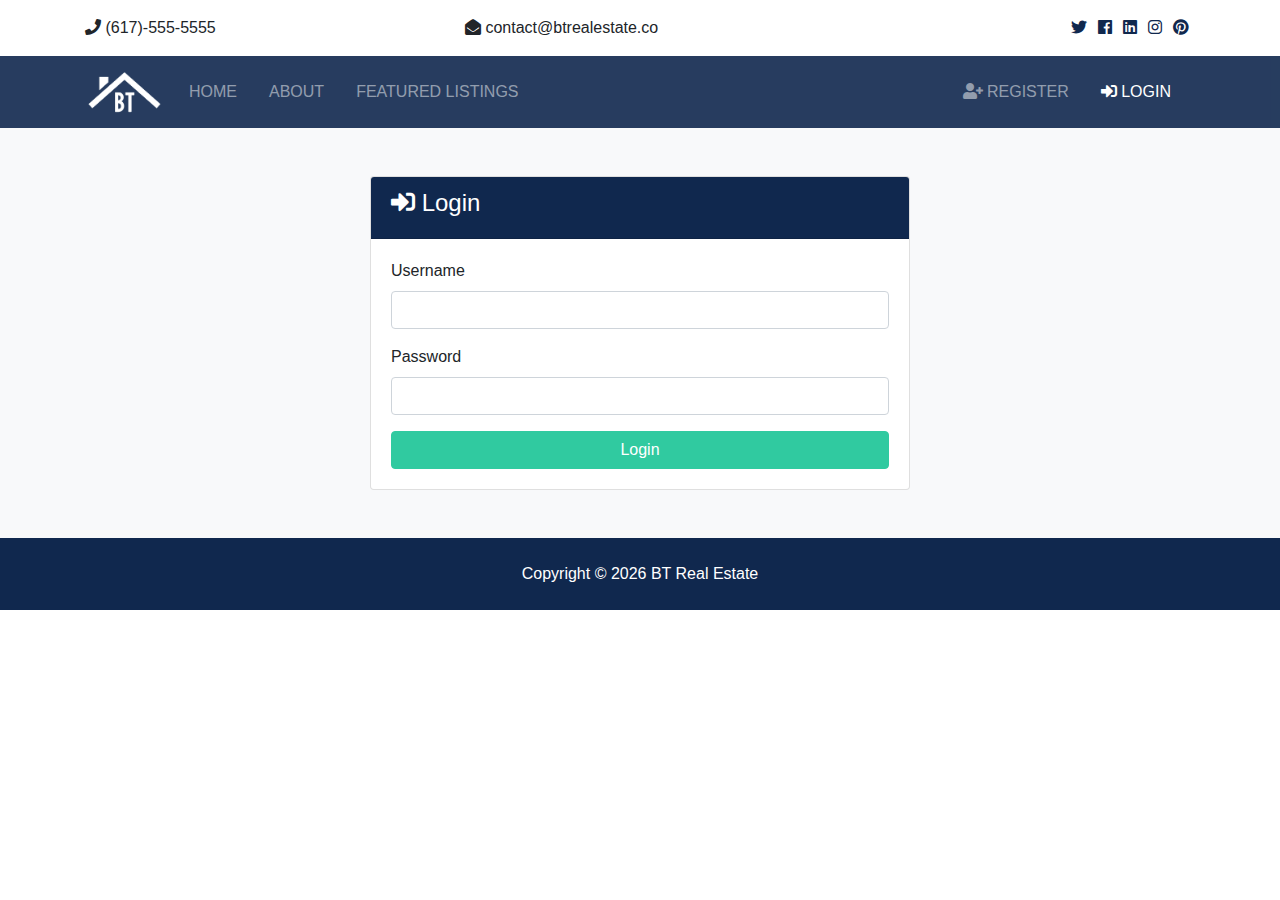
<file: 0.downloaded_template_theme/login.html>
<!DOCTYPE html>
<html lang="en">

<head>
  <meta charset="UTF-8">
  <meta name="viewport" content="width=device-width, initial-scale=1.0">
  <meta http-equiv="X-UA-Compatible" content="ie=edge">
  <!-- Font Awesome -->
  <link rel="stylesheet" href="assets/css/all.css">
  <!-- Bootstrap -->
  <link rel="stylesheet" href="assets/css/bootstrap.css">
  <!-- Custom -->
  <link rel="stylesheet" href="assets/css/style.css">

  <title>BT Real Estate</title>
</head>

<body>
  <!-- Top Bar -->
  <section id="top-bar" class="p-3">
    <div class="container">
      <div class="row">
        <div class="col-md-4">
          <i class="fas fa-phone"></i> (617)-555-5555
        </div>
        <div class="col-md-4">
          <i class="fas fa-envelope-open"></i> contact@btrealestate.co
        </div>
        <div class="col-md-4">
          <div class="social text-right">
            <a href="#">
              <i class="fab fa-twitter"></i>
            </a>
            <a href="#">
              <i class="fab fa-facebook"></i>
            </a>
            <a href="#">
              <i class="fab fa-linkedin"></i>
            </a>
            <a href="#">
              <i class="fab fa-instagram"></i>
            </a>
            <a href="#">
              <i class="fab fa-pinterest"></i>
            </a>
          </div>
        </div>
      </div>
    </div>
  </section>

  <!-- Navbar -->
  <nav class="navbar navbar-expand-lg navbar-dark bg-primary sticky-top">
    <div class="container">
      <a class="navbar-brand" href="index.html">
        <img src="assets/img/logo.png" class="logo" alt="">
      </a>
      <button class="navbar-toggler" type="button" data-toggle="collapse" data-target="#navbarNavAltMarkup">
        <span class="navbar-toggler-icon"></span>
      </button>
      <div class="collapse navbar-collapse" id="navbarNavAltMarkup">
        <ul class="navbar-nav">
          <li class="nav-item mr-3">
            <a class="nav-link" href="index.html">Home</a>
          </li>
          <li class="nav-item mr-3">
            <a class="nav-link" href="about.html">About</a>
          </li>
          <li class="nav-item mr-3">
            <a class="nav-link" href="listings.html">Featured Listings</a>
          </li>
        </ul>

        <ul class="navbar-nav ml-auto">
          <li class="nav-item mr-3">
            <a class="nav-link" href="register.html">
              <i class="fas fa-user-plus"></i> Register</a>
          </li>
          <li class="nav-item active mr-3">
            <a class="nav-link" href="login.html">
              <i class="fas fa-sign-in-alt"></i>

              Login</a>
          </li>
        </ul>
      </div>
    </div>
  </nav>

  <section id="login" class="bg-light py-5">
    <div class="container">
      <div class="row">
        <div class="col-md-6 mx-auto">
          <div class="card">
            <div class="card-header bg-primary text-white">
              <h4>
                <i class="fas fa-sign-in-alt"></i> Login</h4>
            </div>
            <div class="card-body">
              <form action="index.html">
                <div class="form-group">
                  <label for="username">Username</label>
                  <input type="text" name="username" class="form-control" required>
                </div>

                <div class="form-group">
                  <label for="password2">Password</label>
                  <input type="password" name="password" class="form-control" required>
                </div>

                <input type="submit" value="Login" class="btn btn-secondary btn-block">
              </form>
            </div>
          </div>
        </div>
      </div>
    </div>
  </section>

  <!-- Footer -->
  <footer id="main-footer" class="py-4 bg-primary text-white text-center">
    Copyright &copy;
    <span class="year"></span> BT Real Estate
  </footer>

  <script src="assets/js/jquery-3.3.1.min.js "></script>
  <script src="assets/js/bootstrap.bundle.min.js "></script>
  <script src="assets/js/main.js "></script>
</body>

</html>
</file>
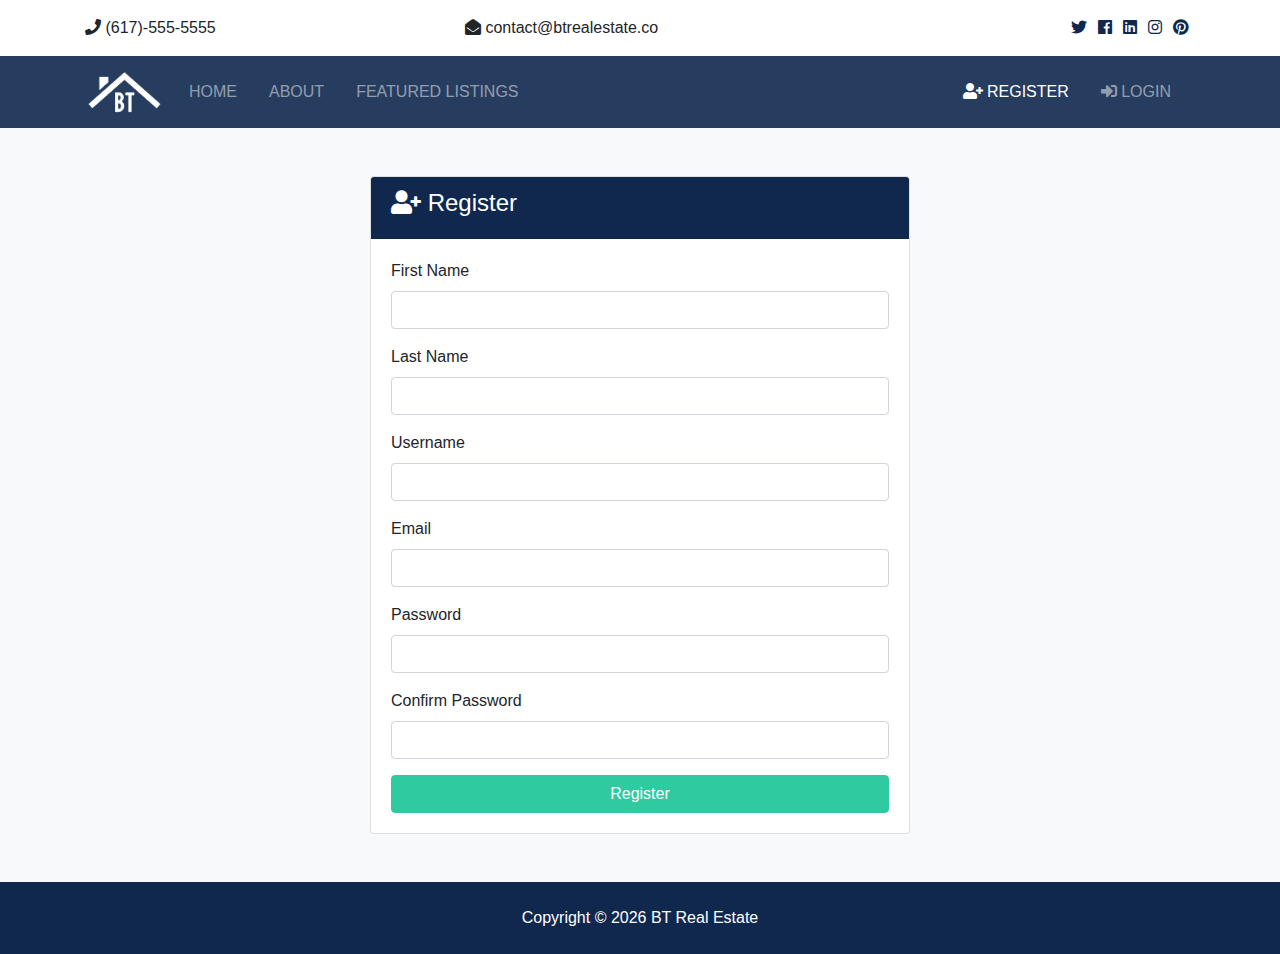
<file: 0.downloaded_template_theme/register.html>
<!DOCTYPE html>
<html lang="en">

<head>
  <meta charset="UTF-8">
  <meta name="viewport" content="width=device-width, initial-scale=1.0">
  <meta http-equiv="X-UA-Compatible" content="ie=edge">
  <!-- Font Awesome -->
  <link rel="stylesheet" href="assets/css/all.css">
  <!-- Bootstrap -->
  <link rel="stylesheet" href="assets/css/bootstrap.css">
  <!-- Custom -->
  <link rel="stylesheet" href="assets/css/style.css">

  <title>BT Real Estate</title>
</head>

<body>
  <!-- Top Bar -->
  <section id="top-bar" class="p-3">
    <div class="container">
      <div class="row">
        <div class="col-md-4">
          <i class="fas fa-phone"></i> (617)-555-5555
        </div>
        <div class="col-md-4">
          <i class="fas fa-envelope-open"></i> contact@btrealestate.co
        </div>
        <div class="col-md-4">
          <div class="social text-right">
            <a href="#">
              <i class="fab fa-twitter"></i>
            </a>
            <a href="#">
              <i class="fab fa-facebook"></i>
            </a>
            <a href="#">
              <i class="fab fa-linkedin"></i>
            </a>
            <a href="#">
              <i class="fab fa-instagram"></i>
            </a>
            <a href="#">
              <i class="fab fa-pinterest"></i>
            </a>
          </div>
        </div>
      </div>
    </div>
  </section>

  <!-- Navbar -->
  <nav class="navbar navbar-expand-lg navbar-dark bg-primary sticky-top">
    <div class="container">
      <a class="navbar-brand" href="index.html">
        <img src="assets/img/logo.png" class="logo" alt="">
      </a>
      <button class="navbar-toggler" type="button" data-toggle="collapse" data-target="#navbarNavAltMarkup">
        <span class="navbar-toggler-icon"></span>
      </button>
      <div class="collapse navbar-collapse" id="navbarNavAltMarkup">
        <ul class="navbar-nav">
          <li class="nav-item mr-3">
            <a class="nav-link" href="index.html">Home</a>
          </li>
          <li class="nav-item mr-3">
            <a class="nav-link" href="about.html">About</a>
          </li>
          <li class="nav-item mr-3">
            <a class="nav-link" href="listings.html">Featured Listings</a>
          </li>
        </ul>

        <ul class="navbar-nav ml-auto">
          <li class="nav-item active mr-3">
            <a class="nav-link" href="register.html">
              <i class="fas fa-user-plus"></i> Register</a>
          </li>
          <li class="nav-item mr-3">
            <a class="nav-link" href="login.html">
              <i class="fas fa-sign-in-alt"></i>

              Login</a>
          </li>
        </ul>
      </div>
    </div>
  </nav>

  <section id="register" class="bg-light py-5">
    <div class="container">
      <div class="row">
        <div class="col-md-6 mx-auto">
          <div class="card">
            <div class="card-header bg-primary text-white">
              <h4>
                <i class="fas fa-user-plus"></i> Register</h4>
            </div>
            <div class="card-body">
                <form action="index.html">
                  <div class="form-group">
                  <label for="first_name">First Name</label>
                  <input type="text" name="first_name" class="form-control" required>
                </div>
                <div class="form-group">
                  <label for="last_name">Last Name</label>
                  <input type="text" name="last_name" class="form-control" required>
                </div>
                <div class="form-group">
                  <label for="username">Username</label>
                  <input type="text" name="username" class="form-control" required>
                </div>
                <div class="form-group">
                  <label for="email">Email</label>
                  <input type="email" name="email" class="form-control" required>
                </div>
                <div class="form-group">
                  <label for="password2">Password</label>
                  <input type="password" name="password" class="form-control" required>
                </div>
                <div class="form-group">
                  <label for="password">Confirm Password</label>
                  <input type="password" name="password2" class="form-control" required>
                </div>
                <input type="submit" value="Register" class="btn btn-secondary btn-block">
              </form>
            </div>
          </div>
        </div>
      </div>
    </div>
  </section>

  <!-- Footer -->
  <footer id="main-footer" class="py-4 bg-primary text-white text-center">
    Copyright &copy;
    <span class="year"></span> BT Real Estate
  </footer>

  <script src="assets/js/jquery-3.3.1.min.js "></script>
  <script src="assets/js/bootstrap.bundle.min.js "></script>
  <script src="assets/js/main.js "></script>
</body>

</html>
</file>
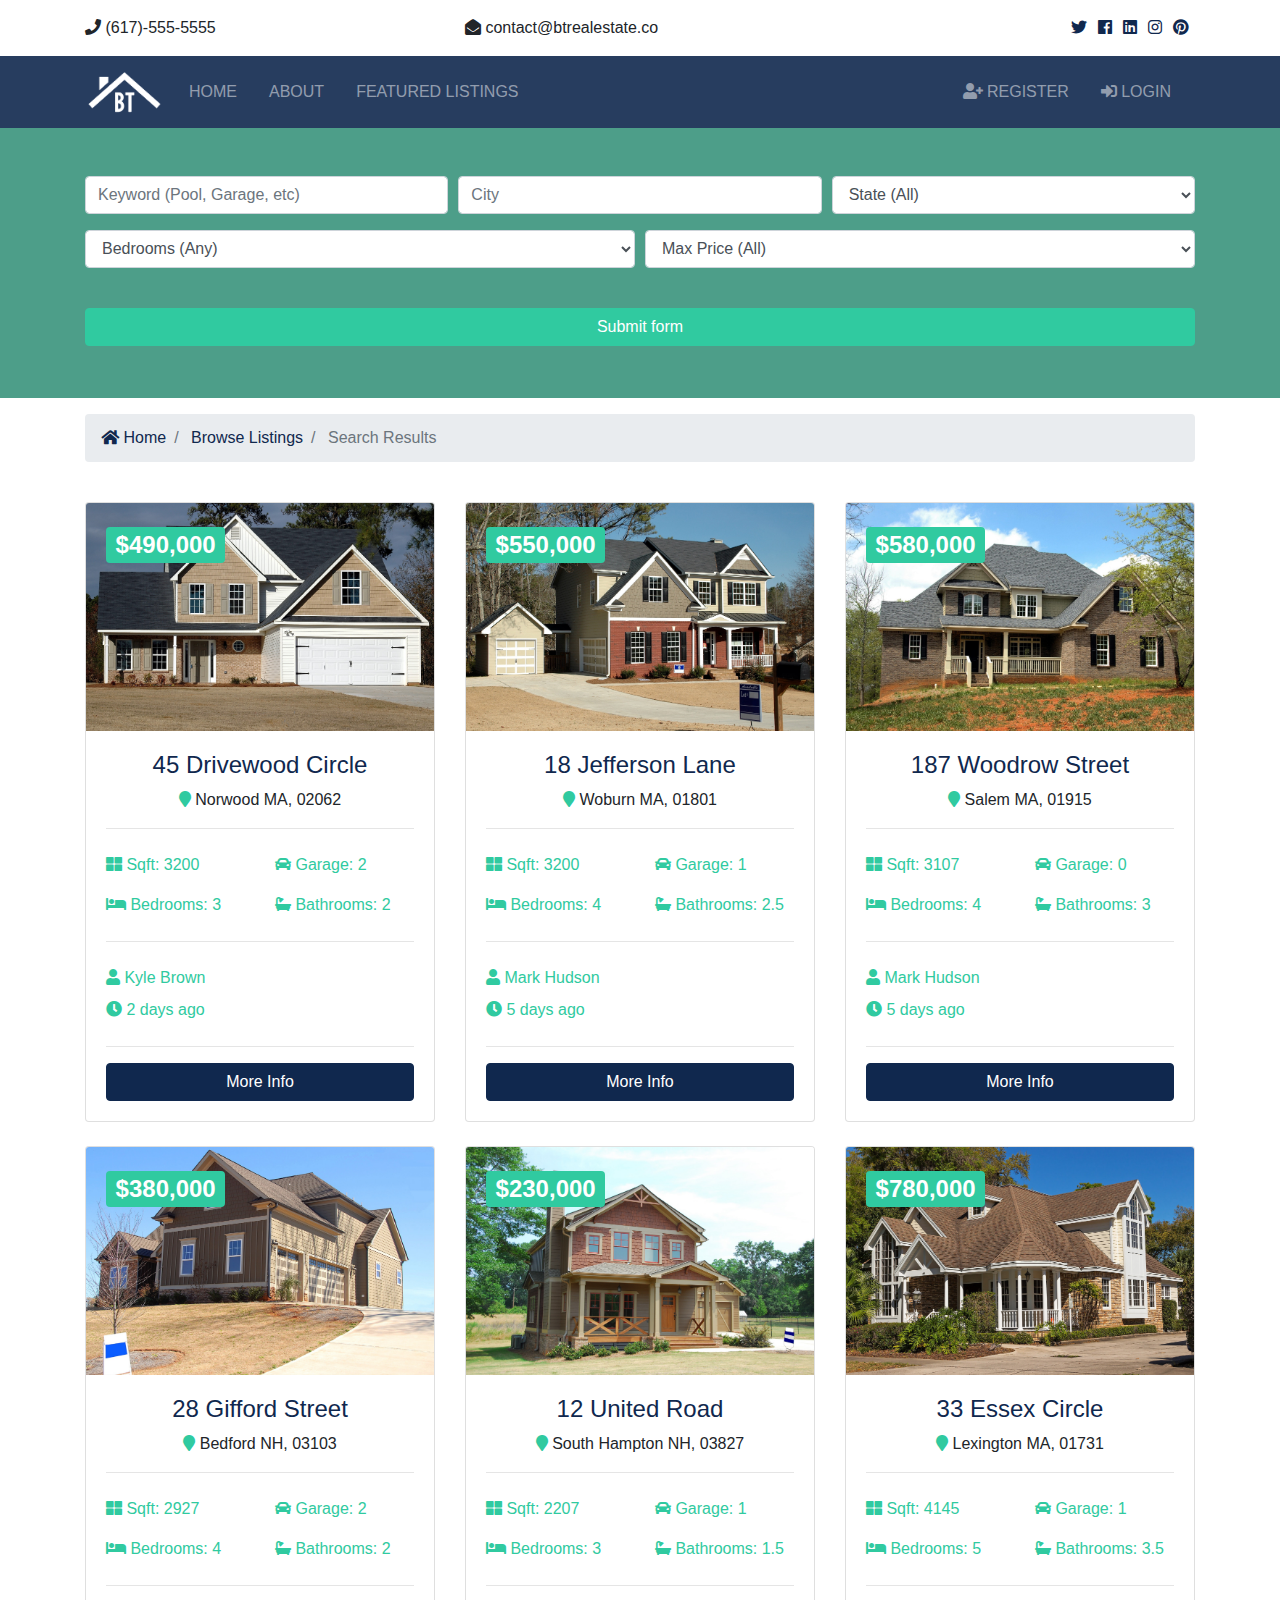
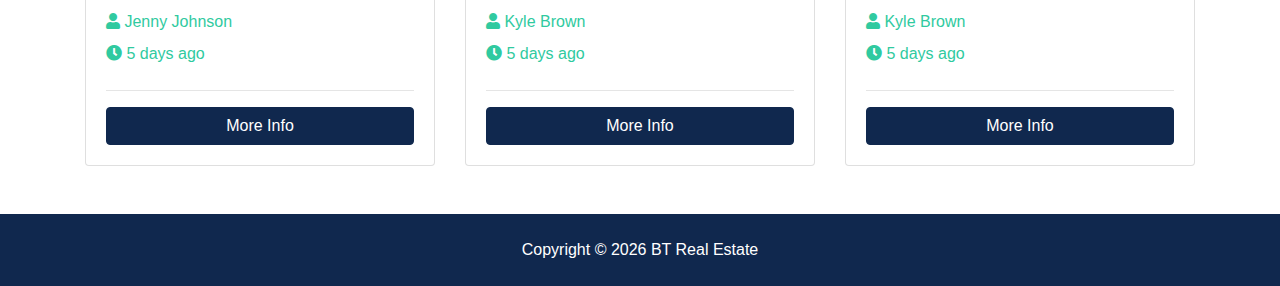
<file: 0.downloaded_template_theme/search.html>
<!DOCTYPE html>
<html lang="en">

<head>
  <meta charset="UTF-8">
  <meta name="viewport" content="width=device-width, initial-scale=1.0">
  <meta http-equiv="X-UA-Compatible" content="ie=edge">
  <!-- Font Awesome -->
  <link rel="stylesheet" href="assets/css/all.css">
  <!-- Bootstrap -->
  <link rel="stylesheet" href="assets/css/bootstrap.css">
  <!-- Custom -->
  <link rel="stylesheet" href="assets/css/style.css">

  <title>BT Real Estate</title>
</head>

<body>
  <!-- Top Bar -->
  <section id="top-bar" class="p-3">
    <div class="container">
      <div class="row">
        <div class="col-md-4">
          <i class="fas fa-phone"></i> (617)-555-5555
        </div>
        <div class="col-md-4">
          <i class="fas fa-envelope-open"></i> contact@btrealestate.co
        </div>
        <div class="col-md-4">
          <div class="social text-right">
            <a href="#">
              <i class="fab fa-twitter"></i>
            </a>
            <a href="#">
              <i class="fab fa-facebook"></i>
            </a>
            <a href="#">
              <i class="fab fa-linkedin"></i>
            </a>
            <a href="#">
              <i class="fab fa-instagram"></i>
            </a>
            <a href="#">
              <i class="fab fa-pinterest"></i>
            </a>
          </div>
        </div>
      </div>
    </div>
  </section>

  <!-- Navbar -->
  <nav class="navbar navbar-expand-lg navbar-dark bg-primary sticky-top">
    <div class="container">
      <a class="navbar-brand" href="index.html">
        <img src="assets/img/logo.png" class="logo" alt="">
      </a>
      <button class="navbar-toggler" type="button" data-toggle="collapse" data-target="#navbarNavAltMarkup">
        <span class="navbar-toggler-icon"></span>
      </button>
      <div class="collapse navbar-collapse" id="navbarNavAltMarkup">
        <ul class="navbar-nav">
          <li class="nav-item mr-3">
            <a class="nav-link" href="index.html">Home</a>
          </li>
          <li class="nav-item mr-3">
            <a class="nav-link" href="about.html">About</a>
          </li>
          <li class="nav-item mr-3">
            <a class="nav-link" href="listings.html">Featured Listings</a>
          </li>
        </ul>

        <ul class="navbar-nav ml-auto">
          <li class="nav-item mr-3">
            <a class="nav-link" href="register.html">
              <i class="fas fa-user-plus"></i> Register</a>
          </li>
          <li class="nav-item mr-3">
            <a class="nav-link" href="login.html">
              <i class="fas fa-sign-in-alt"></i>

              Login</a>
          </li>
        </ul>
      </div>
    </div>
  </nav>

  <section id="showcase-inner" class="showcase-search text-white py-5">
    <div class="container">
      <div class="row text-center">
        <div class="col-md-12">
          <form action="search.html">
            <!-- Form Row 1 -->
            <div class="form-row">
              <div class="col-md-4 mb-3">
                <label class="sr-only">Keywords</label>
                <input type="text" name="keywords" class="form-control" placeholder="Keyword (Pool, Garage, etc)">
              </div>

              <div class="col-md-4 mb-3">
                <label class="sr-only">City</label>
                <input type="text" name="city" class="form-control" placeholder="City">
              </div>

              <div class="col-md-4 mb-3">
                <label class="sr-only">State</label>
                <select name="state" class="form-control">
                  <option selected="true" disabled="disabled">State (All)</option>
                  <option value="AL">Alabama</option>
                  <option value="AK">Alaska</option>
                  <option value="AZ">Arizona</option>
                  <option value="AR">Arkansas</option>
                  <option value="CA">California</option>
                  <option value="CO">Colorado</option>
                  <option value="CT">Connecticut</option>
                  <option value="DE">Delaware</option>
                  <option value="DC">District Of Columbia</option>
                  <option value="FL">Florida</option>
                  <option value="GA">Georgia</option>
                  <option value="HI">Hawaii</option>
                  <option value="ID">Idaho</option>
                  <option value="IL">Illinois</option>
                  <option value="IN">Indiana</option>
                  <option value="IA">Iowa</option>
                  <option value="KS">Kansas</option>
                  <option value="KY">Kentucky</option>
                  <option value="LA">Louisiana</option>
                  <option value="ME">Maine</option>
                  <option value="MD">Maryland</option>
                  <option value="MA">Massachusetts</option>
                  <option value="MI">Michigan</option>
                  <option value="MN">Minnesota</option>
                  <option value="MS">Mississippi</option>
                  <option value="MO">Missouri</option>
                  <option value="MT">Montana</option>
                  <option value="NE">Nebraska</option>
                  <option value="NV">Nevada</option>
                  <option value="NH">New Hampshire</option>
                  <option value="NJ">New Jersey</option>
                  <option value="NM">New Mexico</option>
                  <option value="NY">New York</option>
                  <option value="NC">North Carolina</option>
                  <option value="ND">North Dakota</option>
                  <option value="OH">Ohio</option>
                  <option value="OK">Oklahoma</option>
                  <option value="OR">Oregon</option>
                  <option value="PA">Pennsylvania</option>
                  <option value="RI">Rhode Island</option>
                  <option value="SC">South Carolina</option>
                  <option value="SD">South Dakota</option>
                  <option value="TN">Tennessee</option>
                  <option value="TX">Texas</option>
                  <option value="UT">Utah</option>
                  <option value="VT">Vermont</option>
                  <option value="VA">Virginia</option>
                  <option value="WA">Washington</option>
                  <option value="WV">West Virginia</option>
                  <option value="WI">Wisconsin</option>
                  <option value="WY">Wyoming</option>
                </select>
              </div>
            </div>
            <!-- Form Row 2 -->
            <div class="form-row">
              <div class="col-md-6 mb-3">
                <label class="sr-only">Bedrooms</label>
                <select name="bedrooms" class="form-control">
                  <option selected="true" disabled="disabled">Bedrooms (Any)</option>
                  <option>1</option>
                  <option>2</option>
                  <option>3</option>
                  <option>4</option>
                  <option>5</option>
                  <option>6</option>
                  <option>7</option>
                  <option>8</option>
                  <option>9</option>
                  <option>10</option>
                </select>
              </div>
              <div class="col-md-6 mb-3">
                <select name="price" class="form-control">
                  <option selected="true" disabled="disabled">Max Price (All)</option>
                  <option value="100000">$100,000</option>
                  <option value="200000">$200,000</option>
                  <option value="300000">$300,000</option>
                  <option value="400000">$400,000</option>
                  <option value="500000">$500,000</option>
                  <option value="600000">$600,000</option>
                  <option value="700000">$700,000</option>
                  <option value="800000">$800,000</option>
                  <option value="900000">$900,000</option>
                  <option value="1000000">$1M+</option>
                </select>
              </div>
            </div>
            <button class="btn btn-secondary btn-block mt-4" type="submit">Submit form</button>
          </form>
        </div>
      </div>
    </div>
  </section>

  <!-- Breadcrumb -->
  <section id="bc" class="mt-3">
    <div class="container">
      <nav aria-label="breadcrumb">
        <ol class="breadcrumb">
          <li class="breadcrumb-item">
            <a href="index.html">
              <i class="fas fa-home"></i> Home</a>
          </li>
          <li class="breadcrumb-item">
            <a href="listings.html">Browse Listings</a>
          </li>
          <li class="breadcrumb-item active"> Search Results</li>
        </ol>
      </nav>
    </div>
  </section>

  <!-- Listings -->
  <section id="listings" class="py-4">
    <div class="container">
      <div class="row">

        <!-- Listing 1 -->
        <div class="col-md-6 col-lg-4 mb-4">
          <div class="card listing-preview">
            <img class="card-img-top" src="assets/img/homes/home-1.jpg" alt="">
            <div class="card-img-overlay">
              <h2>
                <span class="badge badge-secondary text-white">$490,000</span>
              </h2>
            </div>
            <div class="card-body">
              <div class="listing-heading text-center">
                <h4 class="text-primary">45 Drivewood Circle</h4>
                <p>
                  <i class="fas fa-map-marker text-secondary"></i> Norwood MA, 02062</p>
              </div>
              <hr>
              <div class="row py-2 text-secondary">
                <div class="col-6">
                  <i class="fas fa-th-large"></i> Sqft: 3200</div>
                <div class="col-6">
                  <i class="fas fa-car"></i> Garage: 2</div>
              </div>
              <div class="row py-2 text-secondary">
                <div class="col-6">
                  <i class="fas fa-bed"></i> Bedrooms: 3</div>
                <div class="col-6">
                  <i class="fas fa-bath"></i> Bathrooms: 2</div>
              </div>
              <hr>
              <div class="row py-2 text-secondary">
                <div class="col-12">
                  <i class="fas fa-user"></i> Kyle Brown</div>
              </div>
              <div class="row text-secondary pb-2">
                <div class="col-6">
                  <i class="fas fa-clock"></i> 2 days ago</div>
              </div>
              <hr>
              <a href="listing.html" class="btn btn-primary btn-block">More Info</a>
            </div>
          </div>
        </div>

        <!-- Listing 2 -->
        <div class="col-md-6 col-lg-4 mb-4">
          <div class="card listing-preview">
            <img class="card-img-top" src="assets/img/homes/home-2.jpg" alt="">
            <div class="card-img-overlay">
              <h2>
                <span class="badge badge-secondary text-white">$550,000</span>
              </h2>
            </div>
            <div class="card-body">
              <div class="listing-heading text-center">
                <h4 class="text-primary">18 Jefferson Lane</h4>
                <p>
                  <i class="fas fa-map-marker text-secondary"></i> Woburn MA, 01801</p>
              </div>
              <hr>
              <div class="row py-2 text-secondary">
                <div class="col-6">
                  <i class="fas fa-th-large"></i> Sqft: 3200</div>
                <div class="col-6">
                  <i class="fas fa-car"></i> Garage: 1</div>
              </div>
              <div class="row py-2 text-secondary">
                <div class="col-6">
                  <i class="fas fa-bed"></i> Bedrooms: 4</div>
                <div class="col-6">
                  <i class="fas fa-bath"></i> Bathrooms: 2.5</div>
              </div>
              <hr>
              <div class="row py-2 text-secondary">
                <div class="col-6">
                  <i class="fas fa-user"></i> Mark Hudson</div>
              </div>
              <div class="row text-secondary pb-2">
                <div class="col-6">
                  <i class="fas fa-clock"></i> 5 days ago</div>
              </div>
              <hr>
              <a href="listing.html" class="btn btn-primary btn-block">More Info</a>
            </div>
          </div>
        </div>

        <!-- Listing 3 -->
        <div class="col-md-6 col-lg-4 mb-4">
          <div class="card listing-preview">
            <img class="card-img-top" src="assets/img/homes/home-3.jpg" alt="">
            <div class="card-img-overlay">
              <h2>
                <span class="badge badge-secondary text-white">$580,000</span>
              </h2>
            </div>
            <div class="card-body">
              <div class="listing-heading text-center">
                <h4 class="text-primary">187 Woodrow Street</h4>
                <p>
                  <i class="fas fa-map-marker text-secondary"></i> Salem MA, 01915</p>
              </div>
              <hr>
              <div class="row py-2 text-secondary">
                <div class="col-6">
                  <i class="fas fa-th-large"></i> Sqft: 3107</div>
                <div class="col-6">
                  <i class="fas fa-car"></i> Garage: 0</div>
              </div>
              <div class="row py-2 text-secondary">
                <div class="col-6">
                  <i class="fas fa-bed"></i> Bedrooms: 4</div>
                <div class="col-6">
                  <i class="fas fa-bath"></i> Bathrooms: 3</div>
              </div>
              <hr>
              <div class="row py-2 text-secondary">
                <div class="col-6">
                  <i class="fas fa-user"></i> Mark Hudson</div>
              </div>
              <div class="row text-secondary pb-2">
                <div class="col-6">
                  <i class="fas fa-clock"></i> 5 days ago</div>
              </div>
              <hr>
              <a href="listing.html" class="btn btn-primary btn-block">More Info</a>
            </div>
          </div>
        </div>

        <!-- Listing 4 -->
        <div class="col-md-6 col-lg-4 mb-4">
          <div class="card listing-preview">
            <img class="card-img-top" src="assets/img/homes/home-4.jpg" alt="">
            <div class="card-img-overlay">
              <h2>
                <span class="badge badge-secondary text-white">$380,000</span>
              </h2>
            </div>
            <div class="card-body">
              <div class="listing-heading text-center">
                <h4 class="text-primary">28 Gifford Street</h4>
                <p>
                  <i class="fas fa-map-marker text-secondary"></i> Bedford NH, 03103</p>
              </div>
              <hr>
              <div class="row py-2 text-secondary">
                <div class="col-6">
                  <i class="fas fa-th-large"></i> Sqft: 2927</div>
                <div class="col-6">
                  <i class="fas fa-car"></i> Garage: 2</div>
              </div>
              <div class="row py-2 text-secondary">
                <div class="col-6">
                  <i class="fas fa-bed"></i> Bedrooms: 4</div>
                <div class="col-6">
                  <i class="fas fa-bath"></i> Bathrooms: 2</div>
              </div>
              <hr>
              <div class="row py-2 text-secondary">
                <div class="col-6">
                  <i class="fas fa-user"></i> Jenny Johnson</div>
              </div>
              <div class="row text-secondary pb-2">
                <div class="col-6">
                  <i class="fas fa-clock"></i> 5 days ago</div>
              </div>
              <hr>
              <a href="listing.html" class="btn btn-primary btn-block">More Info</a>
            </div>
          </div>
        </div>

        <!-- Listing 5 -->
        <div class="col-md-6 col-lg-4 mb-4">
          <div class="card listing-preview">
            <img class="card-img-top" src="assets/img/homes/home-5.jpg" alt="">
            <div class="card-img-overlay">
              <h2>
                <span class="badge badge-secondary text-white">$230,000</span>
              </h2>
            </div>
            <div class="card-body">
              <div class="listing-heading text-center">
                <h4 class="text-primary">12 United Road</h4>
                <p>
                  <i class="fas fa-map-marker text-secondary"></i> South Hampton NH, 03827</p>
              </div>
              <hr>
              <div class="row py-2 text-secondary">
                <div class="col-6">
                  <i class="fas fa-th-large"></i> Sqft: 2207</div>
                <div class="col-6">
                  <i class="fas fa-car"></i> Garage: 1</div>
              </div>
              <div class="row py-2 text-secondary">
                <div class="col-6">
                  <i class="fas fa-bed"></i> Bedrooms: 3</div>
                <div class="col-6">
                  <i class="fas fa-bath"></i> Bathrooms: 1.5</div>
              </div>
              <hr>
              <div class="row py-2 text-secondary">
                <div class="col-6">
                  <i class="fas fa-user"></i> Kyle Brown</div>
              </div>
              <div class="row text-secondary pb-2">
                <div class="col-6">
                  <i class="fas fa-clock"></i> 5 days ago</div>
              </div>
              <hr>
              <a href="listing.html" class="btn btn-primary btn-block">More Info</a>
            </div>
          </div>
        </div>

        <!-- Listing 6 -->
        <div class="col-md-6 col-lg-4 mb-4">
          <div class="card listing-preview">
            <img class="card-img-top" src="assets/img/homes/home-6.jpg" alt="">
            <div class="card-img-overlay">
              <h2>
                <span class="badge badge-secondary text-white">$780,000</span>
              </h2>
            </div>
            <div class="card-body">
              <div class="listing-heading text-center">
                <h4 class="text-primary">33 Essex Circle</h4>
                <p>
                  <i class="fas fa-map-marker text-secondary"></i> Lexington MA, 01731</p>
              </div>
              <hr>
              <div class="row py-2 text-secondary">
                <div class="col-6">
                  <i class="fas fa-th-large"></i> Sqft: 4145</div>
                <div class="col-6">
                  <i class="fas fa-car"></i> Garage: 1</div>
              </div>
              <div class="row py-2 text-secondary">
                <div class="col-6">
                  <i class="fas fa-bed"></i> Bedrooms: 5</div>
                <div class="col-6">
                  <i class="fas fa-bath"></i> Bathrooms: 3.5</div>
              </div>
              <hr>
              <div class="row py-2 text-secondary">
                <div class="col-6">
                  <i class="fas fa-user"></i> Kyle Brown</div>
              </div>
              <div class="row text-secondary pb-2">
                <div class="col-6">
                  <i class="fas fa-clock"></i> 5 days ago</div>
              </div>
              <hr>
              <a href="listing.html" class="btn btn-primary btn-block">More Info</a>
            </div>
          </div>
        </div>

      </div>
    </div>
  </section>

  <!-- Footer -->
  <footer id="main-footer" class="py-4 bg-primary text-white text-center">
    Copyright &copy;
    <span class="year"></span> BT Real Estate
  </footer>

  <script src="assets/js/jquery-3.3.1.min.js "></script>
  <script src="assets/js/bootstrap.bundle.min.js "></script>
  <script src="assets/js/lightbox.min.js"></script>
  <script src="assets/js/main.js "></script>
</body>

</html>
</file>
<file: 0.downloaded_template_theme/assets/css/style.css>
.btn-secondary {
  color: #fff !important; }

img {
  width: 100%; }

.logo {
  width: 80px; }

.navbar {
  opacity: 0.9;
  text-transform: uppercase; }

.social a {
  margin-right: 0.4rem; }

#showcase {
  background: url(../img/showcase.jpg) no-repeat top center fixed/cover;
  position: relative;
  min-height: 650px;
  color: #fff;
  padding-top: 6rem; }
  #showcase .home-search {
    min-height: 400px;
    position: relative;
    border-radius: 5px; }
  #showcase .overlay {
    content: '';
    position: absolute;
    top: 0;
    left: 0;
    min-height: 400px;
    width: 100%;
    background: rgba(51, 51, 51, 0.8); }

#services {
  background: url(../img/building.jpg) no-repeat top center fixed/cover;
  min-height: 300px;
  position: relative;
  overflow: hidden; }
  #services::before {
    content: '';
    position: absolute;
    top: 0;
    left: 0;
    min-height: 100%;
    width: 100%;
    background: rgba(32, 134, 107, 0.8); }

#showcase-inner {
  background: url(../img/building.jpg) no-repeat top center fixed/cover;
  position: relative;
  overflow: hidden;
  min-height: 200px; }
  #showcase-inner::before {
    content: '';
    position: absolute;
    top: 0;
    left: 0;
    min-height: 100%;
    width: 100%;
    background: rgba(32, 134, 107, 0.8); }
  #showcase-inner.showcase-search {
    min-height: 270px; }

#work {
  padding: 6rem 0; }

.listing-preview a {
  position: relative; }

@media (max-width: 991px) {
  #showcase {
    padding-top: 4rem; }
    #showcase h1 {
      font-size: 40px; }
  .hide-md-down {
    display: none; } }

@media (max-width: 768px) {
  #showcase {
    padding-top: 3rem; }
    #showcase h1 {
      font-size: 40px; }
    #showcase p {
      display: none; }
  #top-bar {
    text-align: center; }
    #top-bar .social {
      text-align: center !important; } }

@media (max-width: 576px) {
  #showcase h1 {
    font-size: 30px; }
  #showcase-inner h1 {
    font-size: 40px; } }
</file>
